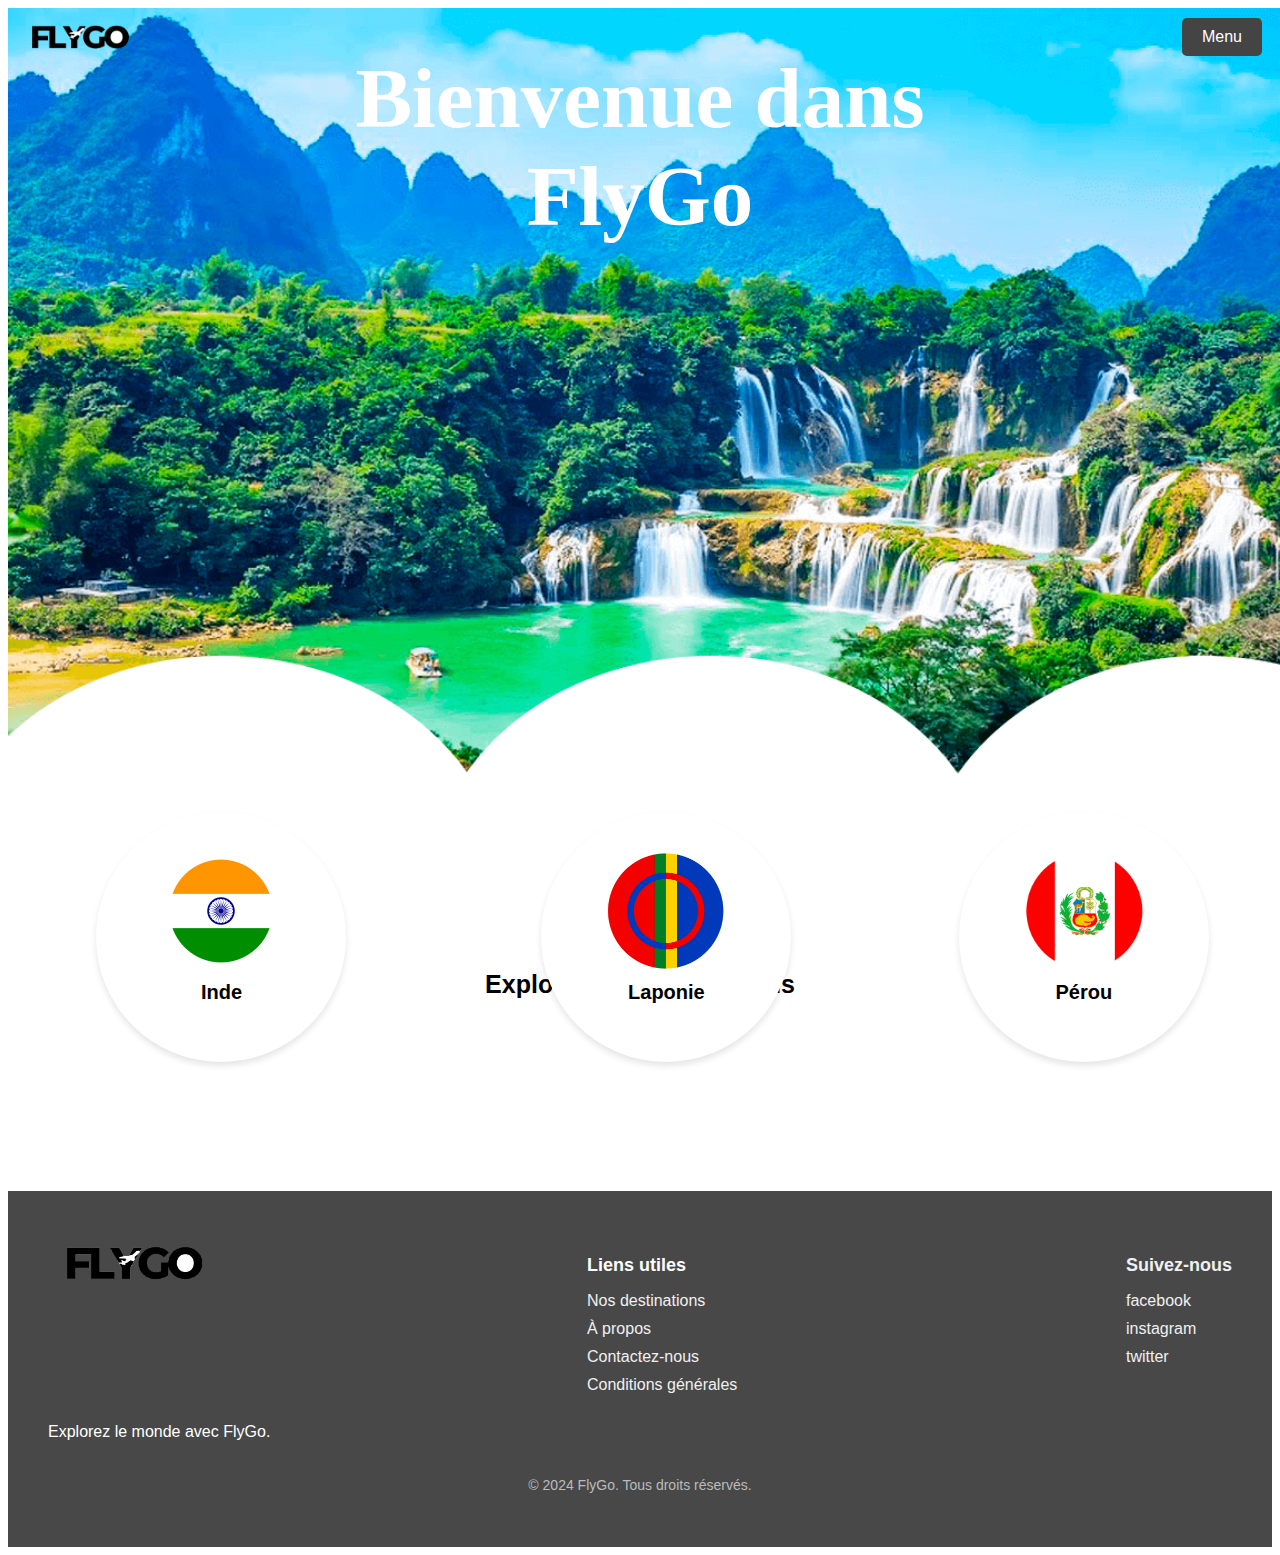
<file: html/index.html>
<!DOCTYPE html>
<html lang="fr">
    <head>
        <meta charset="UTF-8">
        <title>FlyGo</title>
        <link rel="stylesheet" href="../css/style.css">
    
    </head>
    <body>  
      <main>
        <header>
            <input type="checkbox" id="menu-affichage" class="menu-affichage">
            <label for="menu-affichage" class="menu-btn">Menu</label>
            <nav class="navbar">
                <ul class="menu">
                    <li><a href="../html/index.html">Accueil</a></li>
                    <li>
                        <a href="../html/taj_mahal.html">Taj Mahal</a>
                          <ul class="submenu">
                            <li><a href="../html/histoire_taj.html">Histoire</a></li>
                            <li><a href="../html/localisation_taj_mahal.html">Localisation</a></li>
                          </ul> 
                    </li>
                    <li><a href="../html/laponie.html">Laponie</a>
                      <ul class="submenu">
                        <li><a href="../html/histoire_laponie.html">Histoire</a></li>
                        <li><a href="../html/localisation_laponie.html">Localisation</a></li>
                      </ul>
                    </li>
                    <li><a href="../html/matchu_pitchu.html">Matchu Pitchu</a>
                      <ul class="submenu">
                        <li><a href="../html/histoire_matchu.html">Histoire</a></li>
                        <li><a href="../html/localisation_matchu.html">Localisation</a></li>
                      </ul>
                    </li>
                    <li><a href="../html/favoris.html">Favoris</a></li>
                </ul>
            </nav>
        </header>

<div class="image-container">
    <img src="../img/acc.png" alt="image accueil">
    <img src="../img/logo.png" class="logo" alt="logo">
    <h1 class="titre-sur-image">Bienvenue dans <br>FlyGo</h1>
</div>

<h2>Explorez nos destinations</h2>

<div class="destination-container">
    <a href="../html/taj_mahal.html" class="destination inde">
        <img src="../img/image_taj/inde.png" alt="Inde">
        <p>Inde</p>
    </a>
    <a href="../html/laponie.html" class="destination laponie">
        <img src="../img/image_laponie/lap.png" alt="Laponie">
        <p>Laponie</p>
    </a>
    <a href="../html/matchu_pitchu.html" class="destination machu-picchu">
        <img src="../img/image_matchu/peru.png" alt="Machu Picchu">
        <p>Pérou</p>
    </a>
</div>

</main>

<footer>
    <div class="footer-container">
      <div class="footer-logo">
        <img src="../img/logo.png" alt="Logo FlyGo" />
        <p>Explorez le monde avec FlyGo.</p>
      </div>
      <div class="footer-links">
        <h4>Liens utiles</h4>
        <ul>
          <li><a href="../html/index.html">Nos destinations</a></li>
          <li><a href="#about">À propos</a></li>
          <li><a href="#contact">Contactez-nous</a></li>
          <li><a href="#terms">Conditions générales</a></li>
        </ul>
      </div>
      <div class="footer-socials">
        <h4>Suivez-nous</h4>
        <div class="social-icons">
            <ul>
                <li><a href="https://fr-fr.facebook.com/">facebook</a></li>
                <li><a href="https://www.instagram.com">instagram</a></li>
                <li><a href="https://www.twitter.com">twitter</i></a></li>
            </ul>
        </div>
      </div>
    </div>
    <div class="footer-bottom">
      <p>&copy; 2024 FlyGo. Tous droits réservés.</p>
    </div>
  </footer>

</body>
  
</html>
</file>
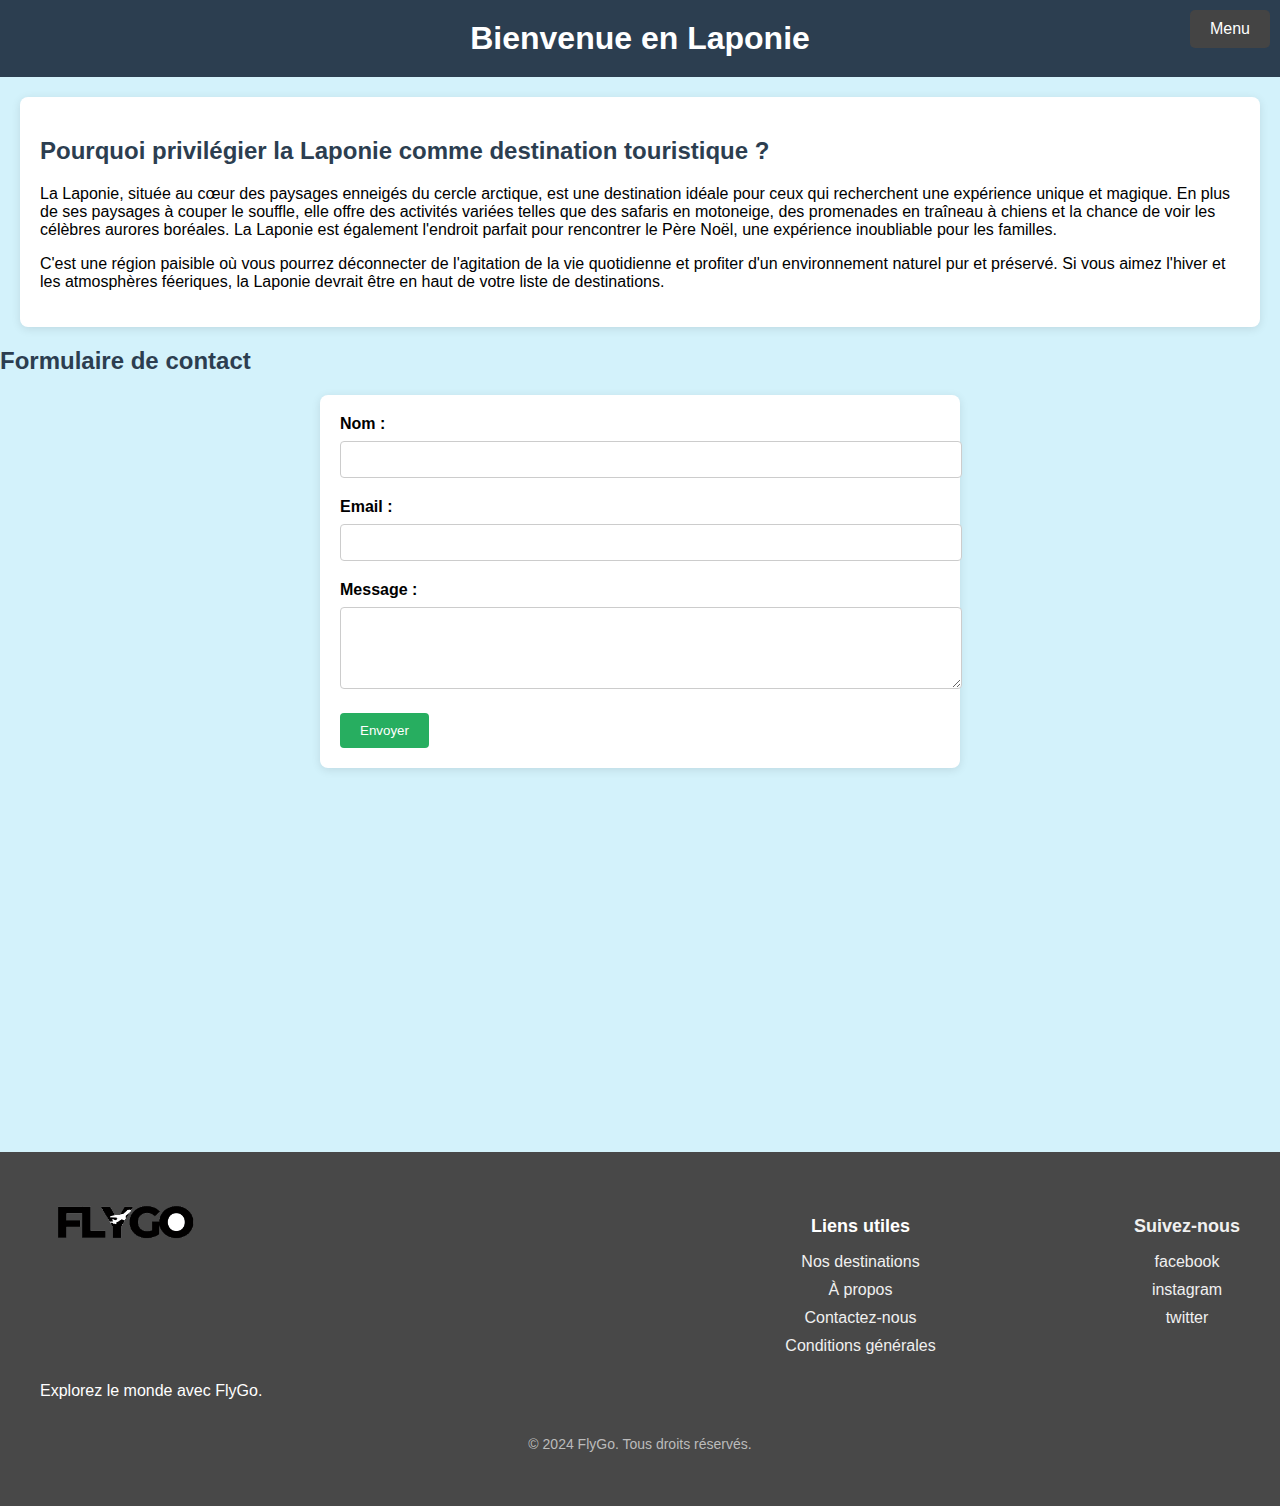
<file: html/favoris.html>
<!DOCTYPE html>
<html lang="fr">
<head>
    <meta charset="UTF-8">
    <meta name="viewport" content="width=device-width, initial-scale=1.0">
    <title>Synthèse - Laponie</title>
    <link rel="stylesheet" href="../css/favoris.css">
</head>
<body>

    <header>
          <input type="checkbox" id="menu-affichage" class="menu-affichage">
          <label for="menu-affichage" class="menu-btn">Menu</label>
          <nav class="navbar">
              <ul class="menu">
                  <li><a href="../html/index.html">Accueil</a></li>
                  <li>
                      <a href="../html/taj_mahal.html">Taj Mahal</a>
                        <ul class="submenu">
                          <li><a href="../html/histoire_taj.html">Histoire</a></li>
                          <li><a href="../html/localisation_taj_mahal.html">Localisation</a></li>
                        </ul> 
                  </li>
                  <li><a href="../html/laponie.html">Laponie</a>
                    <ul class="submenu">
                      <li><a href="../html/histoire_laponie.html">Histoire</a></li>
                      <li><a href="../html/localisation_laponie.html">Localisation</a></li>
                    </ul>
                  </li>
                  <li><a href="../html/matchu_pitchu.html">Matchu Pitchu</a>
                    <ul class="submenu">
                      <li><a href="../html/histoire_matchu.html">Histoire</a></li>
                      <li><a href="../html/localisation_matchu.html">Localisation</a></li>
                    </ul>
                  </li>
                  <li><a href="../html/favoris.html">Favoris</a></li>
              </ul>
          </nav>
      </header>

        <h1>Bienvenue en Laponie</h1>


    <section class="synthese">
        <h2>Pourquoi privilégier la Laponie comme destination touristique ?</h2>
        <p>
            La Laponie, située au cœur des paysages enneigés du cercle arctique, est une destination idéale pour ceux qui recherchent une expérience unique et magique.
            En plus de ses paysages à couper le souffle, elle offre des activités variées telles que des safaris en motoneige, des promenades en traîneau à chiens et la chance de voir les célèbres aurores boréales.
            La Laponie est également l'endroit parfait pour rencontrer le Père Noël, une expérience inoubliable pour les familles.
        </p>
        <p>
            C'est une région paisible où vous pourrez déconnecter de l'agitation de la vie quotidienne et profiter d'un environnement naturel pur et préservé.
            Si vous aimez l'hiver et les atmosphères féeriques, la Laponie devrait être en haut de votre liste de destinations.
        </p>
    </section>

    <section class="formulaire">
        <h2>Formulaire de contact</h2>
        <form action="envoyer_message.php" method="POST">
            <label for="nom">Nom :</label>
            <input type="text" id="nom" name="nom" required>
            
            <label for="email">Email :</label>
            <input type="email" id="email" name="email" required>
            
            <label for="message">Message :</label>
            <textarea id="message" name="message" rows="4" required></textarea>
            
            <button type="submit">Envoyer</button>
        </form>
    </section>
    <footer>
        <div class="footer-container">
          <div class="footer-logo">
            <img src="../img/logo.png" alt="Logo FlyGo" />
            <p>Explorez le monde avec FlyGo.</p>
          </div>
          <div class="footer-links">
            <h4>Liens utiles</h4>
            <ul>
              <li><a href="../html/index.html">Nos destinations</a></li>
              <li><a href="#about">À propos</a></li>
              <li><a href="#contact">Contactez-nous</a></li>
              <li><a href="#terms">Conditions générales</a></li>
            </ul>
          </div>
          <div class="footer-socials">
            <h4>Suivez-nous</h4>
            <div class="social-icons">
                <ul>
                    <li><a href="https://fr-fr.facebook.com/">facebook</a></li>
                    <li><a href="https://www.instagram.com">instagram</a></li>
                    <li><a href="https://www.twitter.com">twitter</i></a></li>
                </ul>
            </div>
          </div>
        </div>
        <div class="footer-bottom">
          <p>&copy; 2024 FlyGo. Tous droits réservés.</p>
        </div>
      </footer>
</body>
</html>
</file>
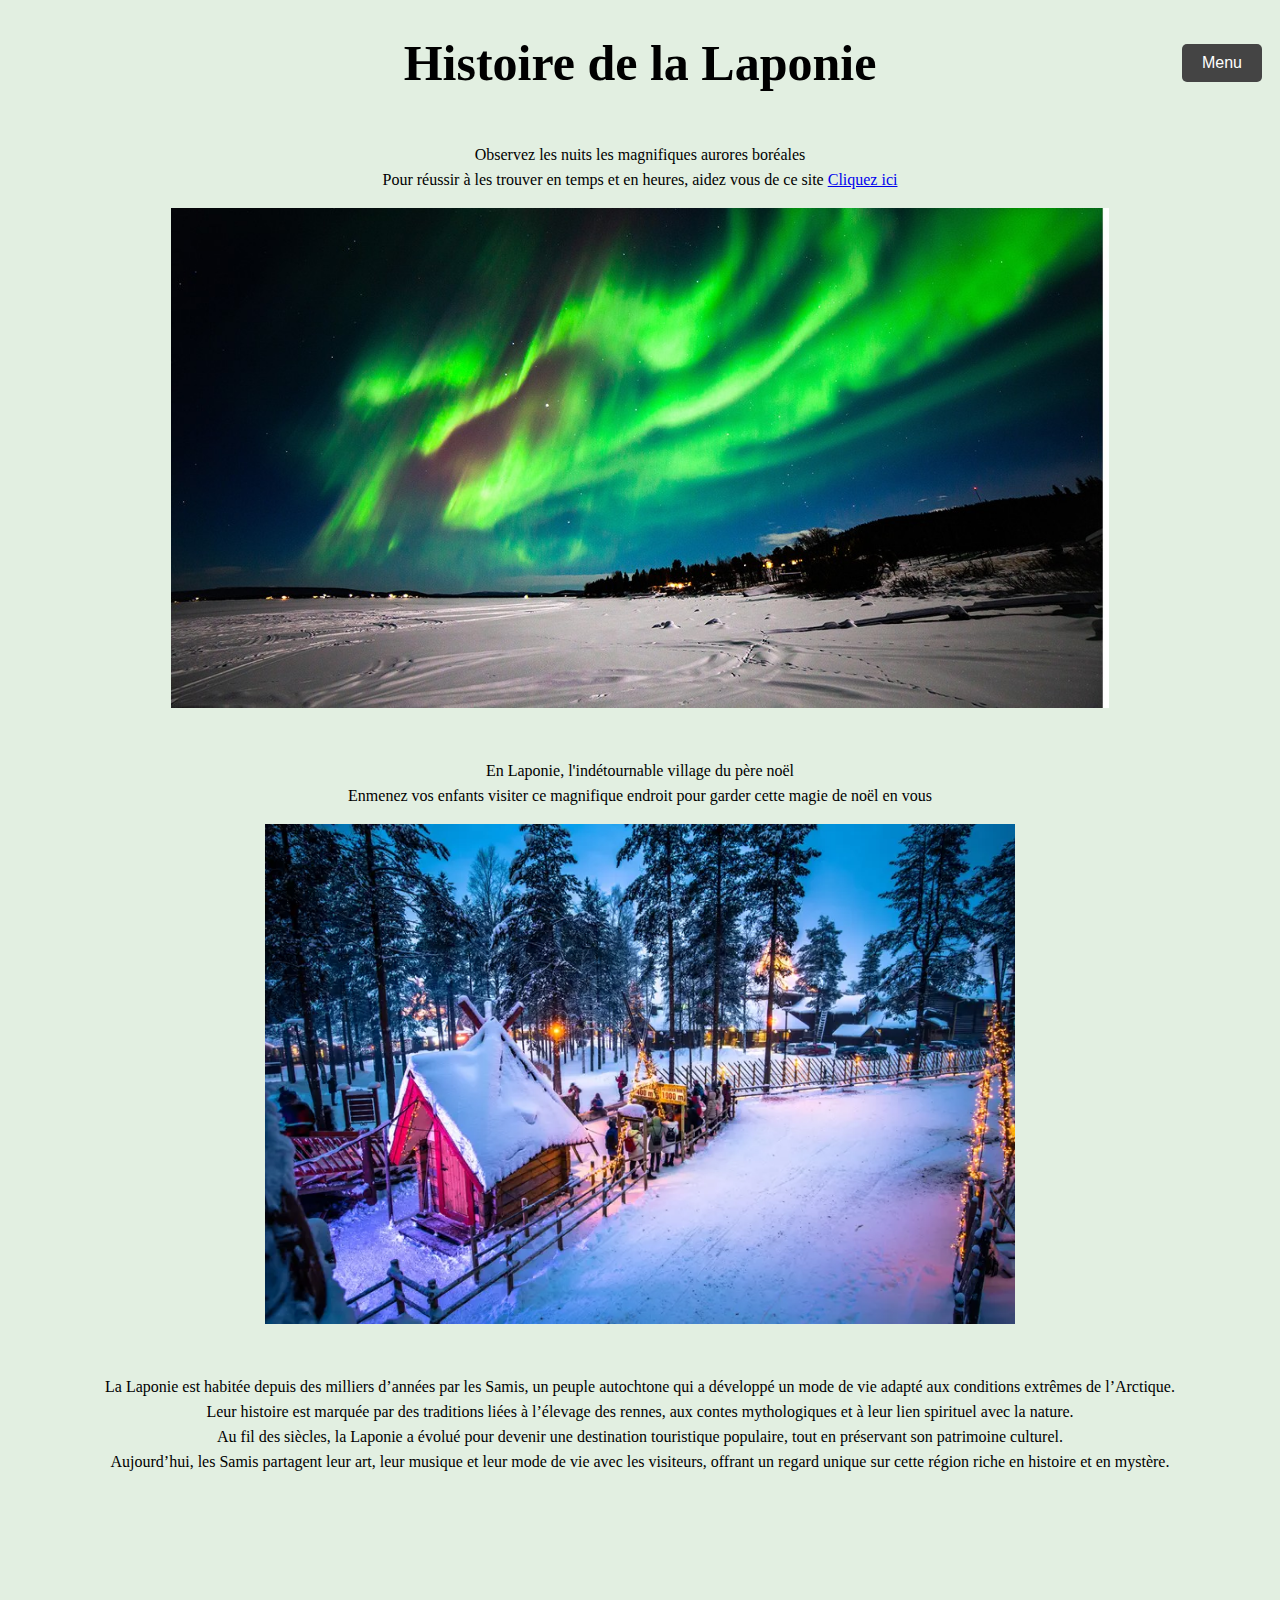
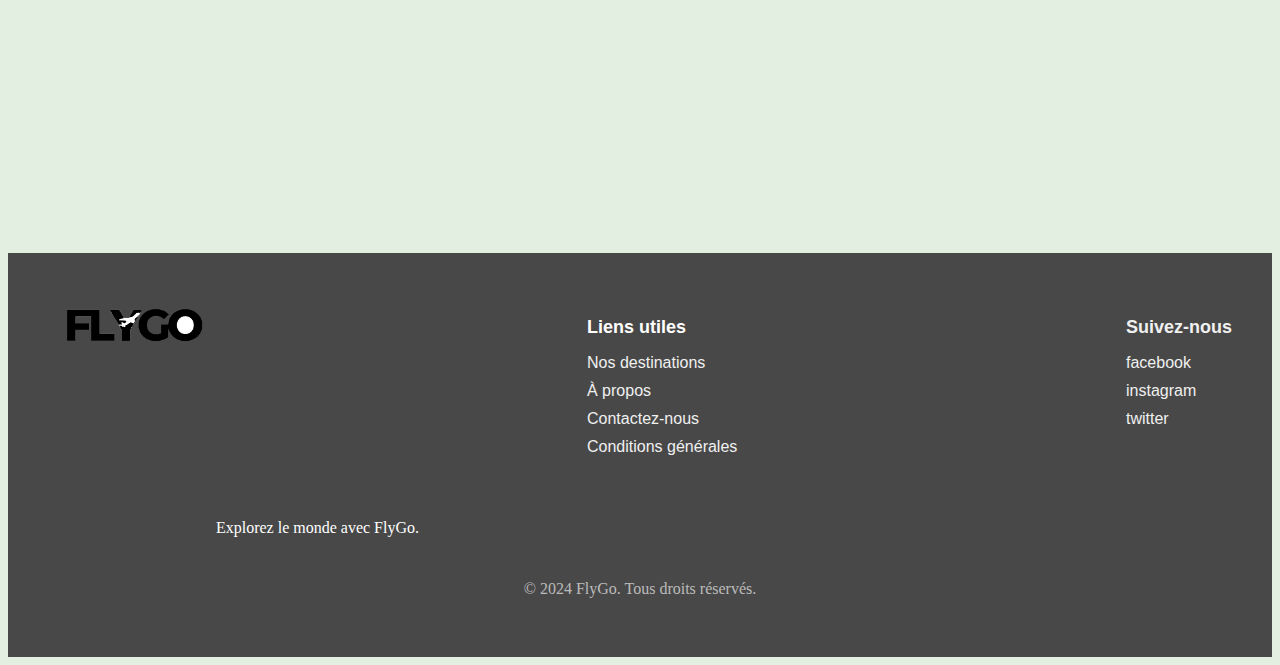
<file: html/histoire_laponie.html>
<!DOCTYPE html>
<html lang="fr">
  <head>
    <meta charset="UTF-8">
    <title>histoire Laponie</title>
    <link rel="stylesheet" href="../css/histoire_laponie.css">
    </head>
  
<body>

  <header>
    <h1>Histoire de la Laponie</h1>
    <input type="checkbox" id="menu-affichage" class="menu-affichage">
    <label for="menu-affichage" class="menu-btn">Menu</label>
    <nav class="navbar">
        <ul class="menu">
            <li><a href="../html/index.html">Accueil</a></li>
            <li>
                <a href="../html/taj_mahal.html">Taj Mahal</a>
                  <ul class="submenu">
                    <li><a href="../html/histoire_taj_mahal.html">Histoire</a></li>
                    <li><a href="../html/localisation_taj_mahal.html">Localisation</a></li>
                  </ul> 
            </li>
            <li><a href="../html/laponie.html">Laponie</a>
              <ul class="submenu">
                <li><a href="../html/histoire_laponie.html">Histoire</a></li>
                <li><a href="../html/localisation_laponie.html">Localisation</a></li>
              </ul>
            </li>
            <li><a href="../html/matchu_pitchu.html">Matchu Pitchu</a>
              <ul class="submenu">
                <li><a href="../html/histoire_matchu.html">Histoire</a></li>
                <li><a href="../html/localisation_matchu.html">Localisation</a></li>
              </ul>
            </li>
            <li><a href="../html/favoris.html">Favoris</a></li>
        </ul>
    </nav>
</header>

<p>Observez les nuits les magnifiques aurores boréales <br> Pour réussir à les trouver en temps et en heures, aidez vous de ce site  <a href="https://www.aurora-maniacs.com/previsions-aurores.html">Cliquez ici</a></p>

<img src="../img/image_laponie/aurore.jpg" alt="aurore boréale">

<p>En Laponie, l'indétournable village du père noël <br> Enmenez vos enfants visiter ce magnifique endroit pour garder cette magie de noël en vous</p>

<img src="../img/image_laponie/village.webp" alt="village laponie">

<p>La Laponie est habitée depuis des milliers d’années par les Samis, un peuple autochtone qui a développé un mode de vie adapté aux conditions extrêmes de l’Arctique.<br> Leur histoire est marquée par des traditions liées à l’élevage des rennes, aux contes mythologiques et à leur lien spirituel avec la nature.<br> Au fil des siècles, la Laponie a évolué pour devenir une destination touristique populaire, tout en préservant son patrimoine culturel. <br>Aujourd’hui, les Samis partagent leur art, leur musique et leur mode de vie avec les visiteurs, offrant un regard unique sur cette région riche en histoire et en mystère.
</p>
        
<footer>
  <div class="footer-container">
    <div class="footer-logo">
      <img src="../img/logo.png" alt="Logo FlyGo" />
      <p>Explorez le monde avec FlyGo.</p>
    </div>
    <div class="footer-links">
      <h4>Liens utiles</h4>
      <ul>
        <li><a href="../html/index.html">Nos destinations</a></li>
        <li><a href="#about">À propos</a></li>
        <li><a href="#contact">Contactez-nous</a></li>
        <li><a href="#terms">Conditions générales</a></li>
      </ul>
    </div>
    <div class="footer-socials">
      <h4>Suivez-nous</h4>
      <div class="social-icons">
          <ul>
              <li><a href="https://fr-fr.facebook.com/">facebook</a></li>
              <li><a href="https://www.instagram.com">instagram</a></li>
              <li><a href="https://www.twitter.com">twitter</i></a></li>
          </ul>
      </div>
    </div>
  </div>
  <div class="footer-bottom">
    <p>&copy; 2024 FlyGo. Tous droits réservés.</p>
  </div>
</footer>
</body>
  
</html>
</file>
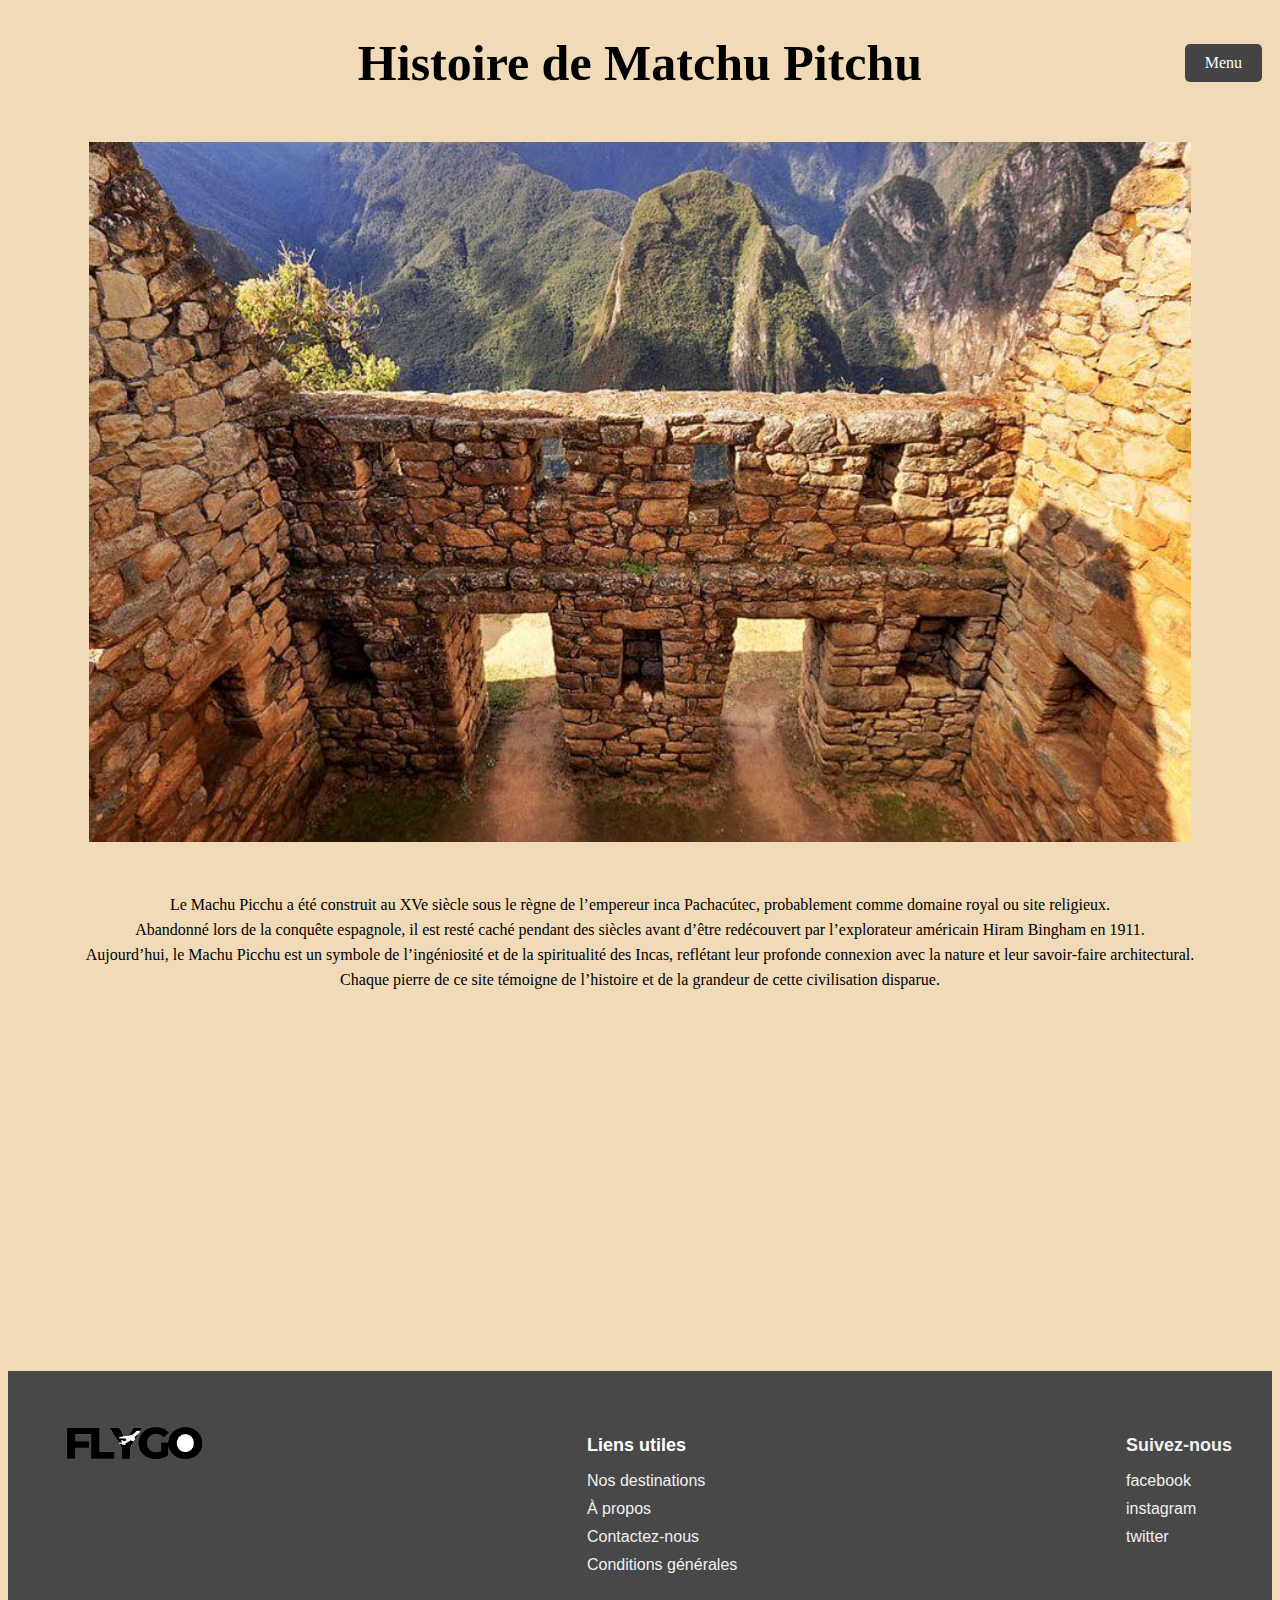
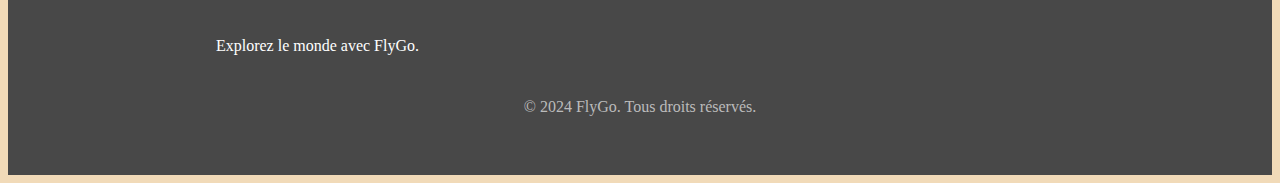
<file: html/histoire_matchu.html>
<!DOCTYPE html>
<html lang="fr">
  <head>  
    <meta charset="UTF-8">
      <title>Histoire Matchu-Pitchu</title>
      <link rel="stylesheet" href="../css/histoire_matchu_pitchu.css">
  </head>
  
<body>

  <header>
    <h1>Histoire de Matchu Pitchu</h1>
    <input type="checkbox" id="menu-affichage" class="menu-affichage">
    <label for="menu-affichage" class="menu-btn">Menu</label>
    <nav class="navbar">
        <ul class="menu">
            <li><a href="../html/index.html">Accueil</a></li>
            <li>
                <a href="../html/taj_mahal.html">Taj Mahal</a>
                  <ul class="submenu">
                    <li><a href="../html/histoire_taj_mahal.html">Histoire</a></li>
                    <li><a href="../html/localisation_taj_mahal.html">Localisation</a></li>
                  </ul> 
            </li>
            <li><a href="../html/laponie.html">Laponie</a>
              <ul class="submenu">
                <li><a href="../html/histoire_laponie.html">Histoire</a></li>
                <li><a href="../html/localisation_laponie.html">Localisation</a></li>
              </ul>
            </li>
            <li><a href="../html/matchu_pitchu.html">Matchu Pitchu</a>
              <ul class="submenu">
                <li><a href="../html/histoire_matchu.html">Histoire</a></li>
                <li><a href="../html/localisation_matchu.html">Localisation</a></li>
              </ul>
            </li>
            <li><a href="../html/favoris.html">Favoris</a></li>
        </ul>
    </nav>
</header>


<img src="../img/image_matchu/architechture.jpg" alt="architechture">

<p>Le Machu Picchu a été construit au XVe siècle sous le règne de l’empereur inca Pachacútec, probablement comme domaine royal ou site religieux. <br>Abandonné lors de la conquête espagnole, il est resté caché pendant des siècles avant d’être redécouvert par l’explorateur américain Hiram Bingham en 1911. <br>Aujourd’hui, le Machu Picchu est un symbole de l’ingéniosité et de la spiritualité des Incas, reflétant leur profonde connexion avec la nature et leur savoir-faire architectural.<br> Chaque pierre de ce site témoigne de l’histoire et de la grandeur de cette civilisation disparue.</p>

<footer>
  <div class="footer-container">
    <div class="footer-logo">
      <img src="../img/logo.png" alt="Logo FlyGo" />
      <p>Explorez le monde avec FlyGo.</p>
    </div>
    <div class="footer-links">
      <h4>Liens utiles</h4>
      <ul>
        <li><a href="../html/index.html">Nos destinations</a></li>
        <li><a href="#about">À propos</a></li>
        <li><a href="#contact">Contactez-nous</a></li>
        <li><a href="#terms">Conditions générales</a></li>
      </ul>
    </div>
    <div class="footer-socials">
      <h4>Suivez-nous</h4>
      <div class="social-icons">
          <ul>
              <li><a href="https://fr-fr.facebook.com/">facebook</a></li>
              <li><a href="https://www.instagram.com">instagram</a></li>
              <li><a href="https://www.twitter.com">twitter</i></a></li>
          </ul>
      </div>
    </div>
  </div>
  <div class="footer-bottom">
    <p>&copy; 2024 FlyGo. Tous droits réservés.</p>
  </div>
</footer>
</body>
  
</html>
</file>
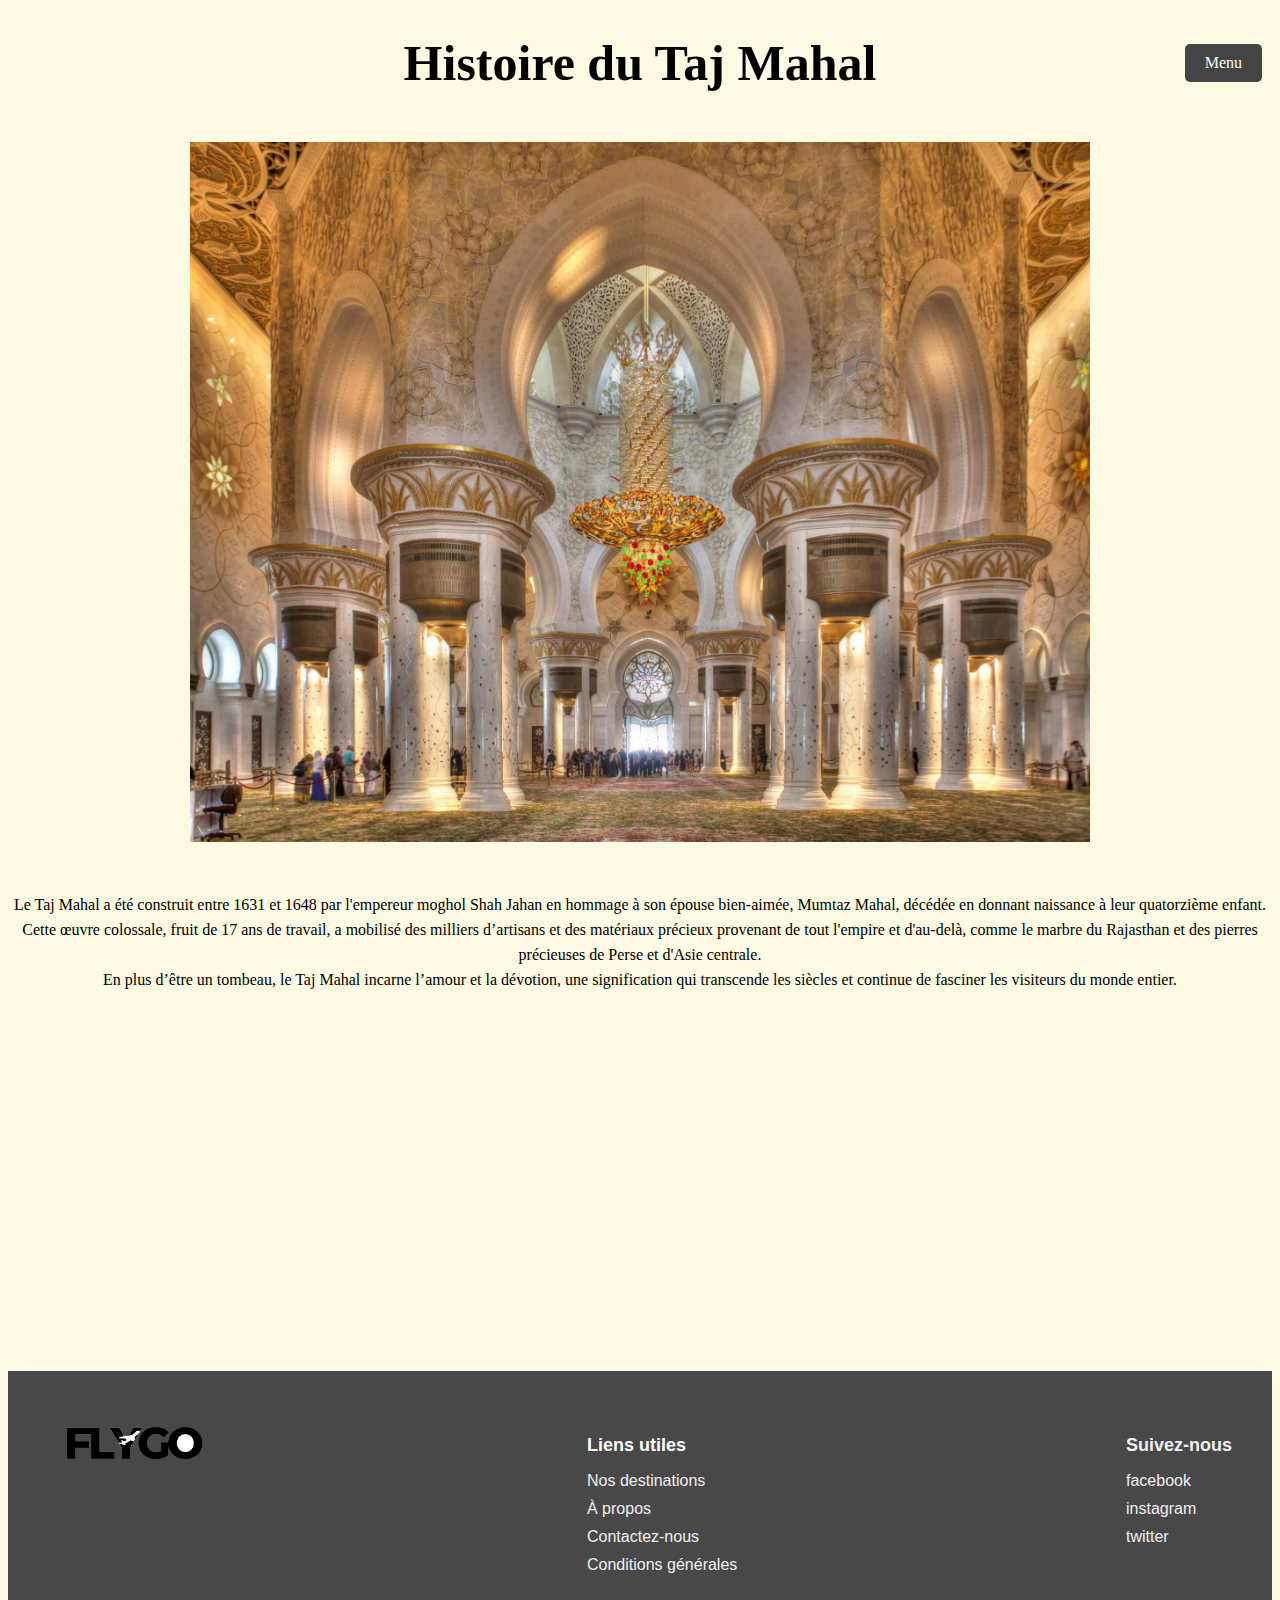
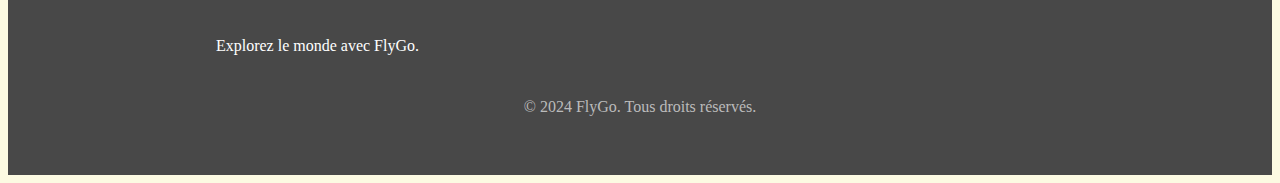
<file: html/histoire_taj.html>
<!DOCTYPE html>
<html lang="fr">
  <head>
    <meta charset="UTF-8">
    <title>Histoire Taj Mahal</title>
    <link rel="stylesheet" href="../css/histoire_taj_mahal.css">
    
</head>
    
<body>
  
  <header>
    <h1>Histoire du Taj Mahal</h1>
    <input type="checkbox" id="menu-affichage" class="menu-affichage">
    <label for="menu-affichage" class="menu-btn">Menu</label>
    <nav class="navbar">
        <ul class="menu">
            <li><a href="../html/index.html">Accueil</a></li>
            <li>
                <a href="../html/taj_mahal.html">Taj Mahal</a>
                  <ul class="submenu">
                    <li><a href="../html/histoire_taj_mahal.html">Histoire</a></li>
                    <li><a href="../html/localisation_taj_mahal.html">Localisation</a></li>
                  </ul> 
            </li>
            <li><a href="../html/laponie.html">Laponie</a>
              <ul class="submenu">
                <li><a href="../html/histoire_laponie.html">Histoire</a></li>
                <li><a href="../html/localisation_laponie.html">Localisation</a></li>
              </ul>
            </li>
            <li><a href="../html/matchu_pitchu.html">Matchu Pitchu</a>
              <ul class="submenu">
                <li><a href="../html/histoire_matchu.html">Histoire</a></li>
                <li><a href="../html/localisation_matchu.html">Localisation</a></li>
              </ul>
            </li>
            <li><a href="../html/favoris.html">Favoris</a></li>
        </ul>
    </nav>
</header>

<img src="../img/image_taj/interieur.jpg" alt="interieur taj mahal">

<p> Le Taj Mahal a été construit entre 1631 et 1648 par l'empereur moghol Shah Jahan en hommage à son épouse bien-aimée, Mumtaz Mahal, décédée en donnant naissance à leur quatorzième enfant. <br> Cette œuvre colossale, fruit de 17 ans de travail, a mobilisé des milliers d’artisans et des matériaux précieux provenant de tout l'empire et d'au-delà, comme le marbre du Rajasthan et des pierres précieuses de Perse et d'Asie centrale.<br> En plus d’être un tombeau, le Taj Mahal incarne l’amour et la dévotion, une signification qui transcende les siècles et continue de fasciner les visiteurs du monde entier.
</p>

<footer>
  <div class="footer-container">
    <div class="footer-logo">
      <img src="../img/logo.png" alt="Logo FlyGo" />
      <p>Explorez le monde avec FlyGo.</p>
    </div>
    <div class="footer-links">
      <h4>Liens utiles</h4>
      <ul>
        <li><a href="../html/index.html">Nos destinations</a></li>
        <li><a href="#about">À propos</a></li>
        <li><a href="#contact">Contactez-nous</a></li>
        <li><a href="#terms">Conditions générales</a></li>
      </ul>
    </div>
    <div class="footer-socials">
      <h4>Suivez-nous</h4>
      <div class="social-icons">
          <ul>
              <li><a href="https://fr-fr.facebook.com/">facebook</a></li>
              <li><a href="https://www.instagram.com">instagram</a></li>
              <li><a href="https://www.twitter.com">twitter</i></a></li>
          </ul>
      </div>
    </div>
  </div>
  <div class="footer-bottom">
    <p>&copy; 2024 FlyGo. Tous droits réservés.</p>
  </div>
</footer>

</body>
  
</html>
</file>
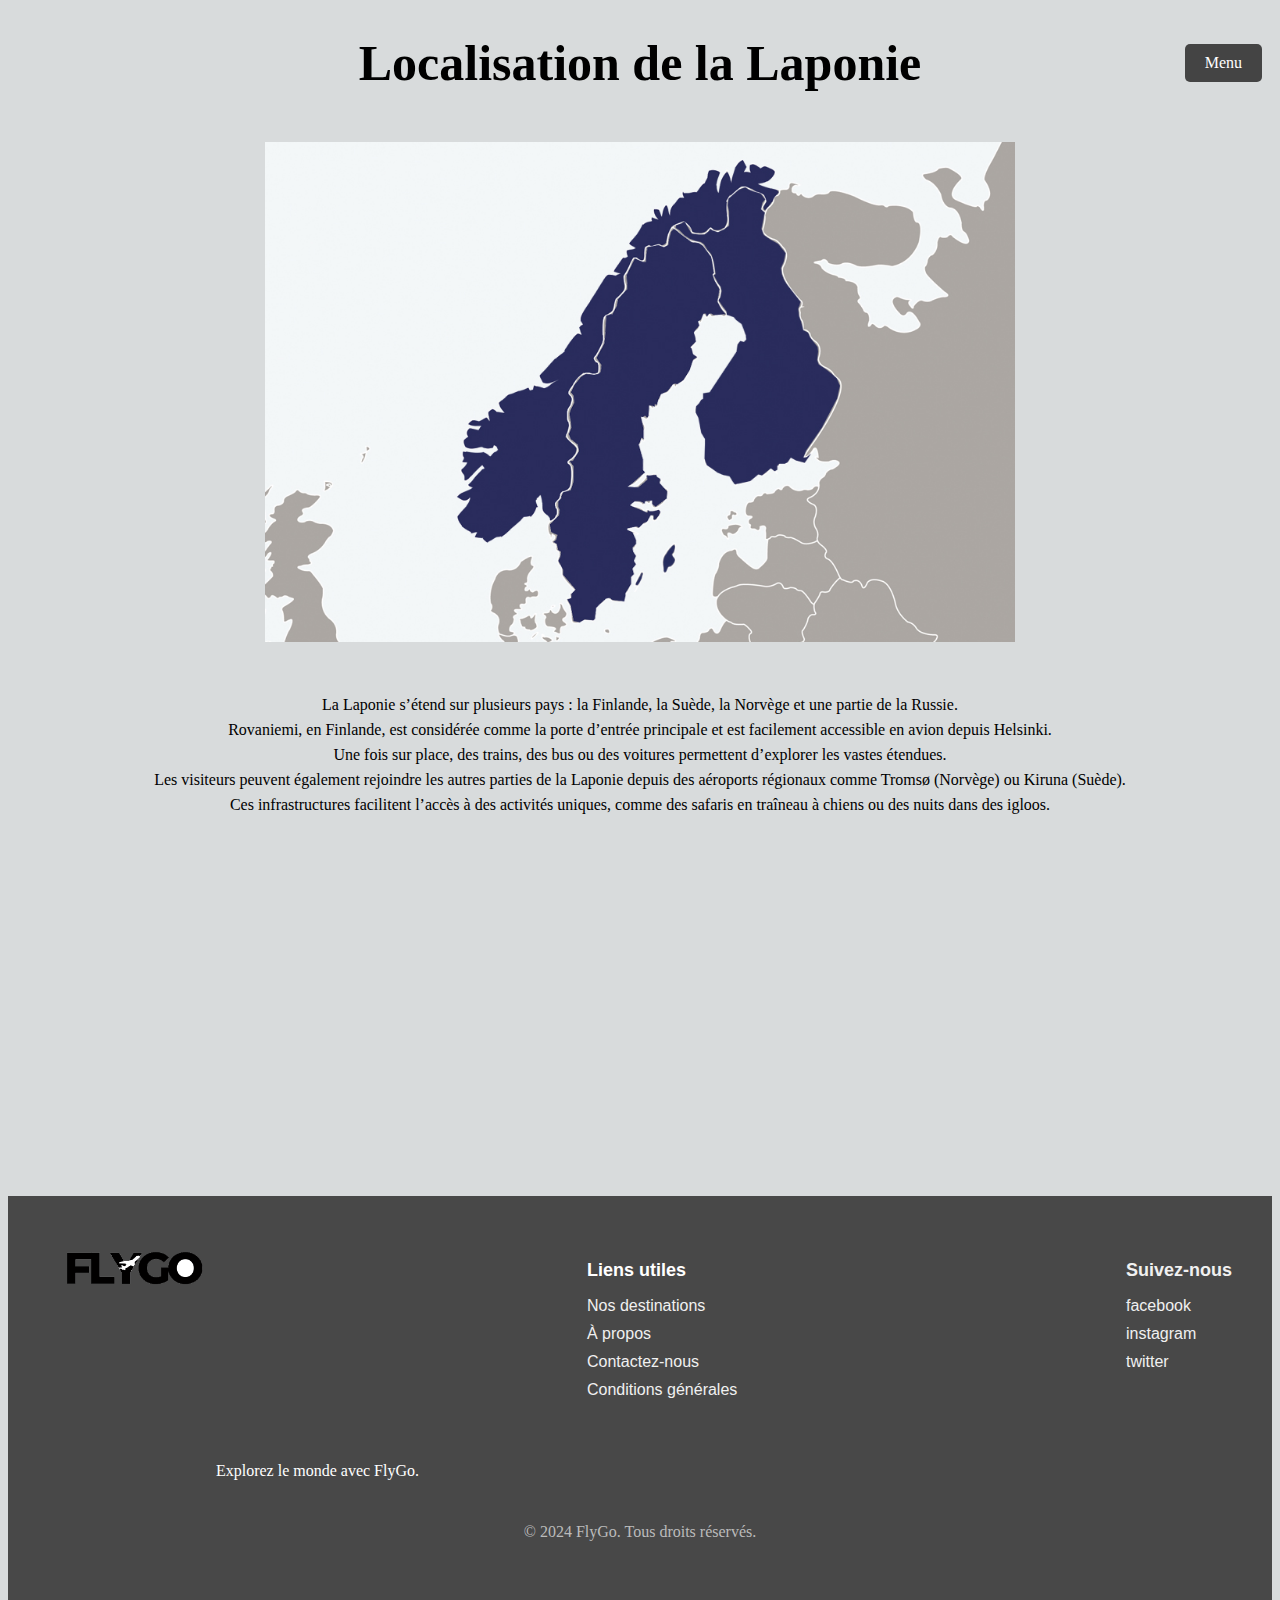
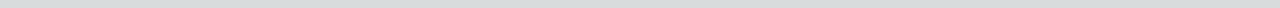
<file: html/localisation_laponie.html>
<!DOCTYPE html>
<html lang="fr">
  <head>
    <meta charset="UTF-8">
    <title>Localisation Laponie</title>
    <link rel="stylesheet" href="../css/localisation_laponie.css">
  </head>

<body>

  <header>
    <h1>Localisation de la Laponie</h1>
    <input type="checkbox" id="menu-affichage" class="menu-affichage">
    <label for="menu-affichage" class="menu-btn">Menu</label>
    <nav class="navbar">
        <ul class="menu">
            <li><a href="../html/index.html">Accueil</a></li>
            <li>
                <a href="../html/taj_mahal.html">Taj Mahal</a>
                  <ul class="submenu">
                    <li><a href="../html/histoire_taj.html">Histoire</a></li>
                    <li><a href="../html/localisation_taj_mahal.html">Localisation</a></li>
                  </ul> 
            </li>
            <li><a href="../html/laponie.html">Laponie</a>
              <ul class="submenu">
                <li><a href="../html/histoire_laponie.html">Histoire</a></li>
                <li><a href="../html/localisation_laponie.html">Localisation</a></li>
              </ul>
            </li>
            <li><a href="../html/matchu_pitchu.html">Matchu Pitchu</a>
              <ul class="submenu">
                <li><a href="../html/histoire_matchu.html">Histoire</a></li>
                <li><a href="../html/localisation_matchu.html">Localisation</a></li>
              </ul>
            </li>
            <li><a href="../html/favoris.html">Favoris</a></li>
        </ul>
    </nav>
</header>

<img src="../img/image_laponie/carte.jpg" alt="carte finlande">

<p>La Laponie s’étend sur plusieurs pays : la Finlande, la Suède, la Norvège et une partie de la Russie.<br> Rovaniemi, en Finlande, est considérée comme la porte d’entrée principale et est facilement accessible en avion depuis Helsinki.<br> Une fois sur place, des trains, des bus ou des voitures permettent d’explorer les vastes étendues. <br> Les visiteurs peuvent également rejoindre les autres parties de la Laponie depuis des aéroports régionaux comme Tromsø (Norvège) ou Kiruna (Suède). <br>Ces infrastructures facilitent l’accès à des activités uniques, comme des safaris en traîneau à chiens ou des nuits dans des igloos.
</p>

<footer>
  <div class="footer-container">
    <div class="footer-logo">
      <img src="../img/logo.png" alt="Logo FlyGo" />
      <p>Explorez le monde avec FlyGo.</p>
    </div>
    <div class="footer-links">
      <h4>Liens utiles</h4>
      <ul>
        <li><a href="../html/index.html">Nos destinations</a></li>
        <li><a href="#about">À propos</a></li>
        <li><a href="#contact">Contactez-nous</a></li>
        <li><a href="#terms">Conditions générales</a></li>
      </ul>
    </div>
    <div class="footer-socials">
      <h4>Suivez-nous</h4>
      <div class="social-icons">
          <ul>
              <li><a href="https://fr-fr.facebook.com/">facebook</a></li>
              <li><a href="https://www.instagram.com">instagram</a></li>
              <li><a href="https://www.twitter.com">twitter</i></a></li>
          </ul>
      </div>
    </div>
  </div>
  <div class="footer-bottom">
    <p>&copy; 2024 FlyGo. Tous droits réservés.</p>
  </div>
</footer>
</body>
  
</html>
</file>
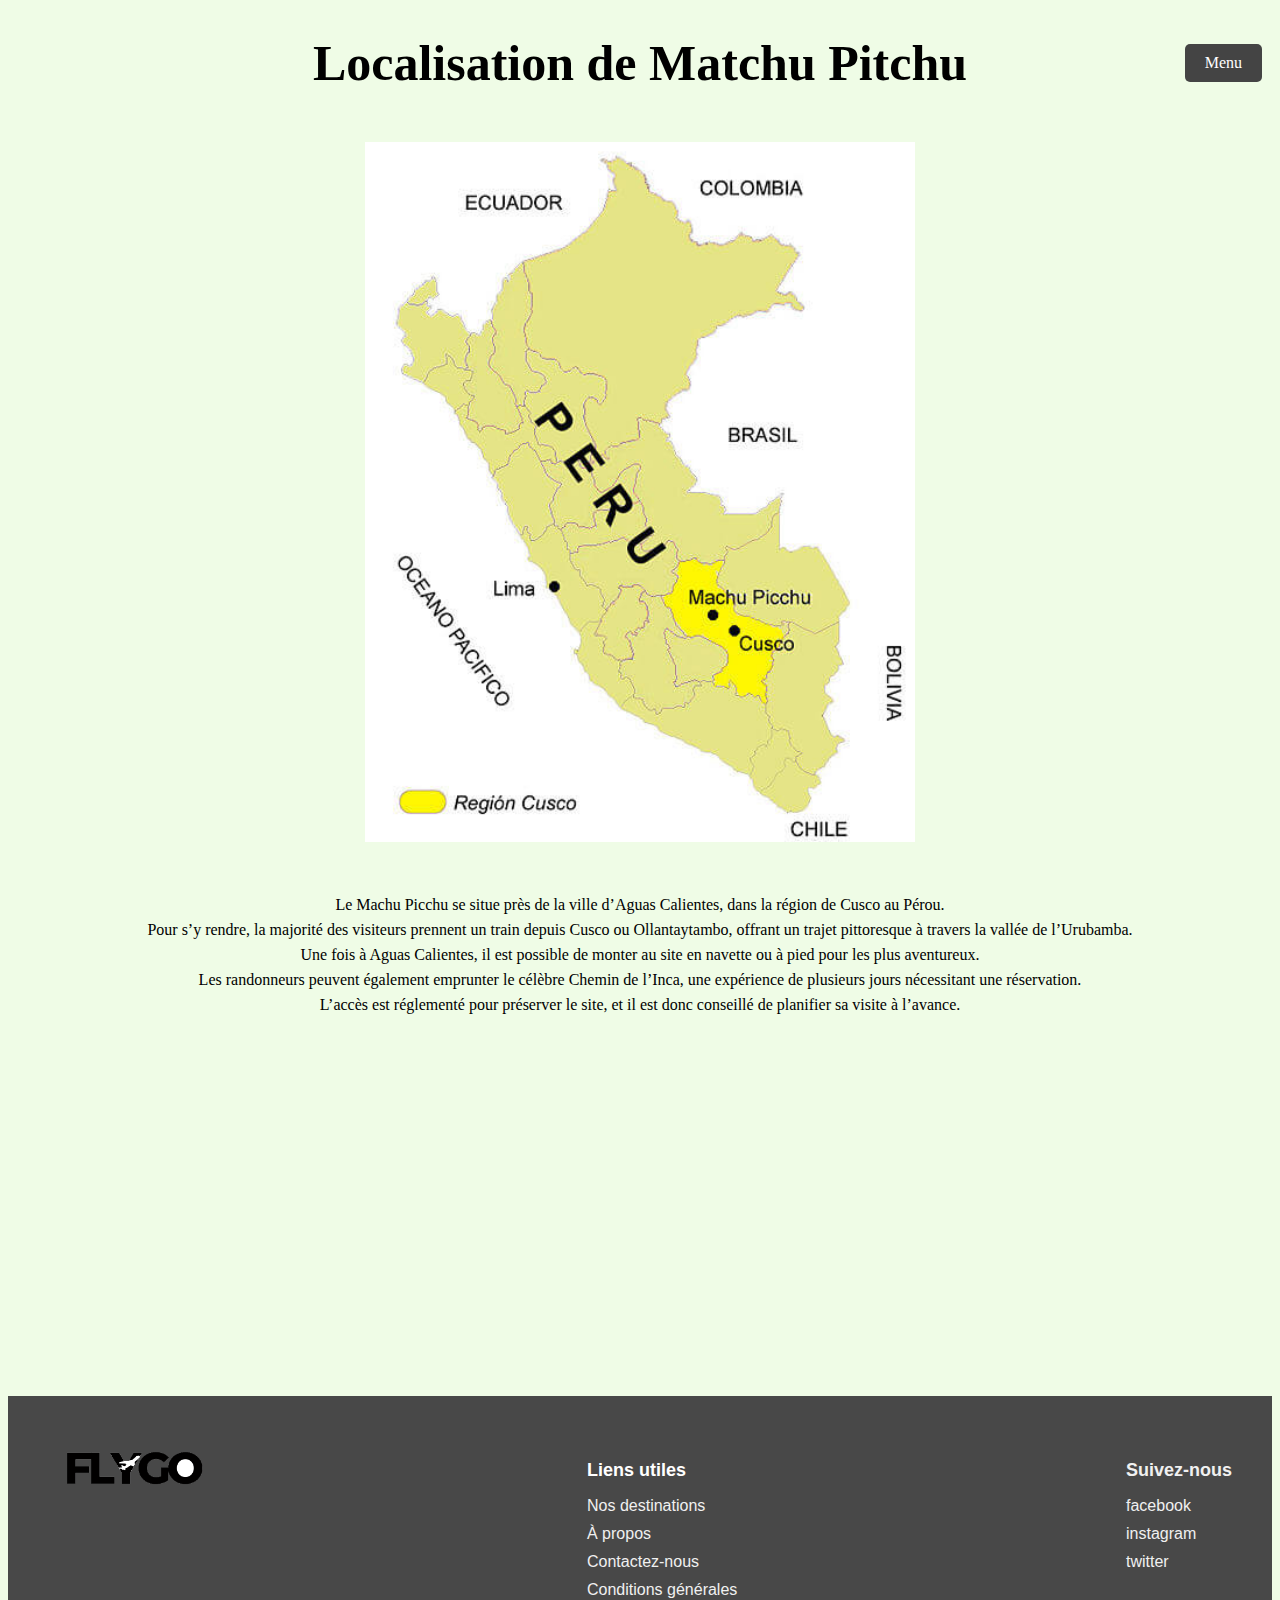
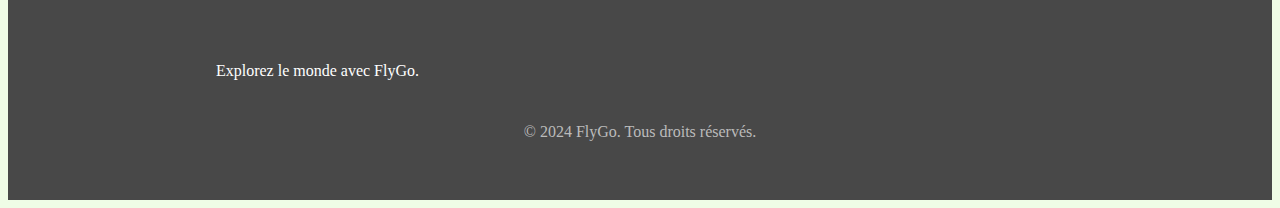
<file: html/localisation_matchu.html>
<!DOCTYPE html>
<html lang="fr">
  <head>
    <meta charset="UTF-8">
    <title>Localisation Matchu Pitchu</title>
    <link rel="stylesheet" href="../css/loaclisation_matchu.css">    
  </head>
  
<body>

  <header>
    <h1>Localisation de Matchu Pitchu</h1>
    <input type="checkbox" id="menu-affichage" class="menu-affichage">
    <label for="menu-affichage" class="menu-btn">Menu</label>
    <nav class="navbar">
        <ul class="menu">
            <li><a href="../html/index.html">Accueil</a></li>
            <li>
                <a href="../html/taj_mahal.html">Taj Mahal</a>
                  <ul class="submenu">
                    <li><a href="../html/histoire_taj_mahal.html">Histoire</a></li>
                    <li><a href="../html/localisation_taj_mahal.html">Localisation</a></li>
                  </ul> 
            </li>
            <li><a href="../html/laponie.html">Laponie</a>
              <ul class="submenu">
                <li><a href="../html/histoire_laponie.html">Histoire</a></li>
                <li><a href="../html/localisation_laponie.html">Localisation</a></li>
              </ul>
            </li>
            <li><a href="../html/matchu_pitchu.html">Matchu Pitchu</a>
              <ul class="submenu">
                <li><a href="../html/histoire_matchu.html">Histoire</a></li>
                <li><a href="../html/localisation_matchu.html">Localisation</a></li>
              </ul>
            </li>
            <li><a href="../html/favoris.html">Favoris</a></li>
        </ul>
    </nav>
</header>

<img src="../img/image_matchu/cartematchu.jpg" alt="carte">

<p>Le Machu Picchu se situe près de la ville d’Aguas Calientes, dans la région de Cusco au Pérou. <br>Pour s’y rendre, la majorité des visiteurs prennent un train depuis Cusco ou Ollantaytambo, offrant un trajet pittoresque à travers la vallée de l’Urubamba.<br> Une fois à Aguas Calientes, il est possible de monter au site en navette ou à pied pour les plus aventureux. <br>Les randonneurs peuvent également emprunter le célèbre Chemin de l’Inca, une expérience de plusieurs jours nécessitant une réservation. <br>L’accès est réglementé pour préserver le site, et il est donc conseillé de planifier sa visite à l’avance.
</p>

<footer>
  <div class="footer-container">
    <div class="footer-logo">
      <img src="../img/logo.png" alt="Logo FlyGo" />
      <p>Explorez le monde avec FlyGo.</p>
    </div>
    <div class="footer-links">
      <h4>Liens utiles</h4>
      <ul>
        <li><a href="../html/index.html">Nos destinations</a></li>
        <li><a href="#about">À propos</a></li>
        <li><a href="#contact">Contactez-nous</a></li>
        <li><a href="#terms">Conditions générales</a></li>
      </ul>
    </div>
    <div class="footer-socials">
      <h4>Suivez-nous</h4>
      <div class="social-icons">
          <ul>
              <li><a href="https://fr-fr.facebook.com/">facebook</a></li>
              <li><a href="https://www.instagram.com">instagram</a></li>
              <li><a href="https://www.twitter.com">twitter</i></a></li>
          </ul>
      </div>
    </div>
  </div>
  <div class="footer-bottom">
    <p>&copy; 2024 FlyGo. Tous droits réservés.</p>
  </div>
</footer>
</body>
    
</html>
</file>
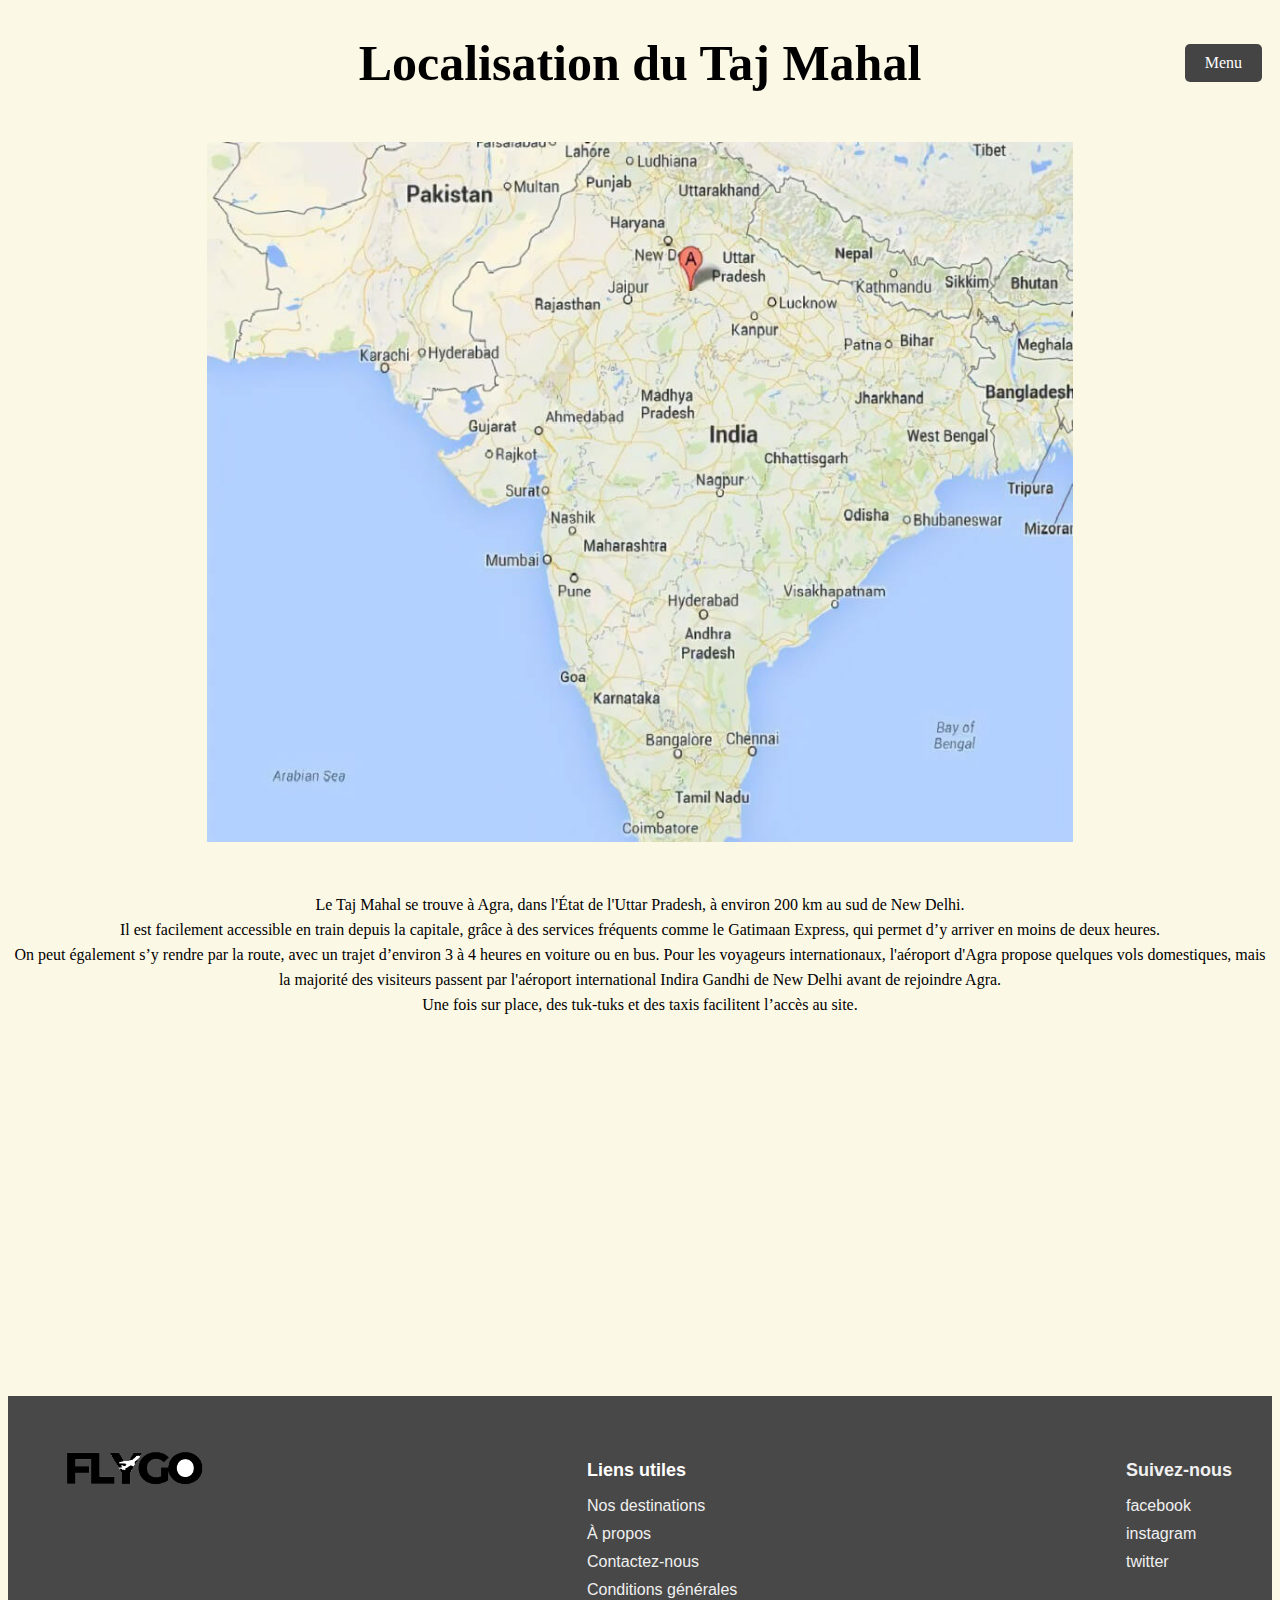
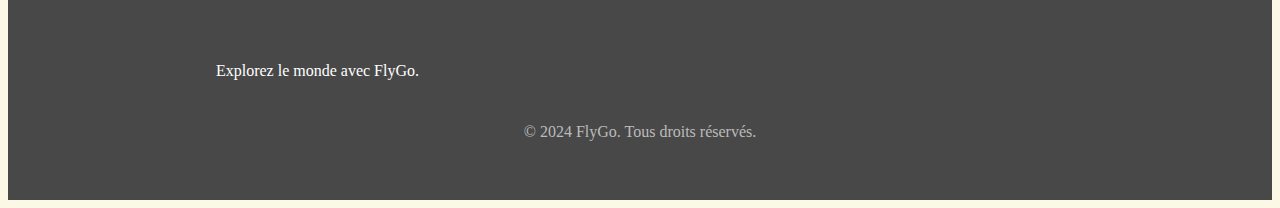
<file: html/localisation_taj_mahal.html>
<!DOCTYPE html>
<html lang="fr">
    <head>
        <meta charset="UTF-8">
        <title>Localisation Taj Mahal</title>
        <link rel="stylesheet" href="../css/localisation_taj.css">
    </head>

<body>

    <header>
        <h1>Localisation du Taj Mahal</h1>
        <input type="checkbox" id="menu-affichage" class="menu-affichage">
        <label for="menu-affichage" class="menu-btn">Menu</label>
        <nav class="navbar">
            <ul class="menu">
                <li><a href="../html/index.html">Accueil</a></li>
                <li>
                    <a href="../html/taj_mahal.html">Taj Mahal</a>
                      <ul class="submenu">
                        <li><a href="../html/histoire_taj_mahal.html">Histoire</a></li>
                        <li><a href="../html/localisation_taj_mahal.html">Localisation</a></li>
                      </ul> 
                </li>
                <li><a href="../html/laponie.html">Laponie</a>
                  <ul class="submenu">
                    <li><a href="../html/histoire_laponie.html">Histoire</a></li>
                    <li><a href="../html/localisation_laponie.html">Localisation</a></li>
                  </ul>
                </li>
                <li><a href="../html/matchu_pitchu.html">Matchu Pitchu</a>
                  <ul class="submenu">
                    <li><a href="../html/histoire_matchu.html">Histoire</a></li>
                    <li><a href="../html/localisation_matchu.html">Localisation</a></li>
                  </ul>
                </li>
                <li><a href="../html/favoris.html">Favoris</a></li>
            </ul>
        </nav>
    </header>

<img src="../img/image_taj/carte.jpg" alt="carte taj mahal">

<p> Le Taj Mahal se trouve à Agra, dans l'État de l'Uttar Pradesh, à environ 200 km au sud de New Delhi. <br> Il est facilement accessible en train depuis la capitale, grâce à des services fréquents comme le Gatimaan Express, qui permet d’y arriver en moins de deux heures. <br>On peut également s’y rendre par la route, avec un trajet d’environ 3 à 4 heures en voiture ou en bus. Pour les voyageurs internationaux, l'aéroport d'Agra propose quelques vols domestiques, mais la majorité des visiteurs passent par l'aéroport international Indira Gandhi de New Delhi avant de rejoindre Agra.<br> Une fois sur place, des tuk-tuks et des taxis facilitent l’accès au site.
</p>

<footer>
  <div class="footer-container">
    <div class="footer-logo">
      <img src="../img/logo.png" alt="Logo FlyGo" />
      <p>Explorez le monde avec FlyGo.</p>
    </div>
    <div class="footer-links">
      <h4>Liens utiles</h4>
      <ul>
        <li><a href="../html/index.html">Nos destinations</a></li>
        <li><a href="#about">À propos</a></li>
        <li><a href="#contact">Contactez-nous</a></li>
        <li><a href="#terms">Conditions générales</a></li>
      </ul>
    </div>
    <div class="footer-socials">
      <h4>Suivez-nous</h4>
      <div class="social-icons">
          <ul>
              <li><a href="https://fr-fr.facebook.com/">facebook</a></li>
              <li><a href="https://www.instagram.com">instagram</a></li>
              <li><a href="https://www.twitter.com">twitter</i></a></li>
          </ul>
      </div>
    </div>
  </div>
  <div class="footer-bottom">
    <p>&copy; 2024 FlyGo. Tous droits réservés.</p>
  </div>
</footer>

</body>
</html>
</file>
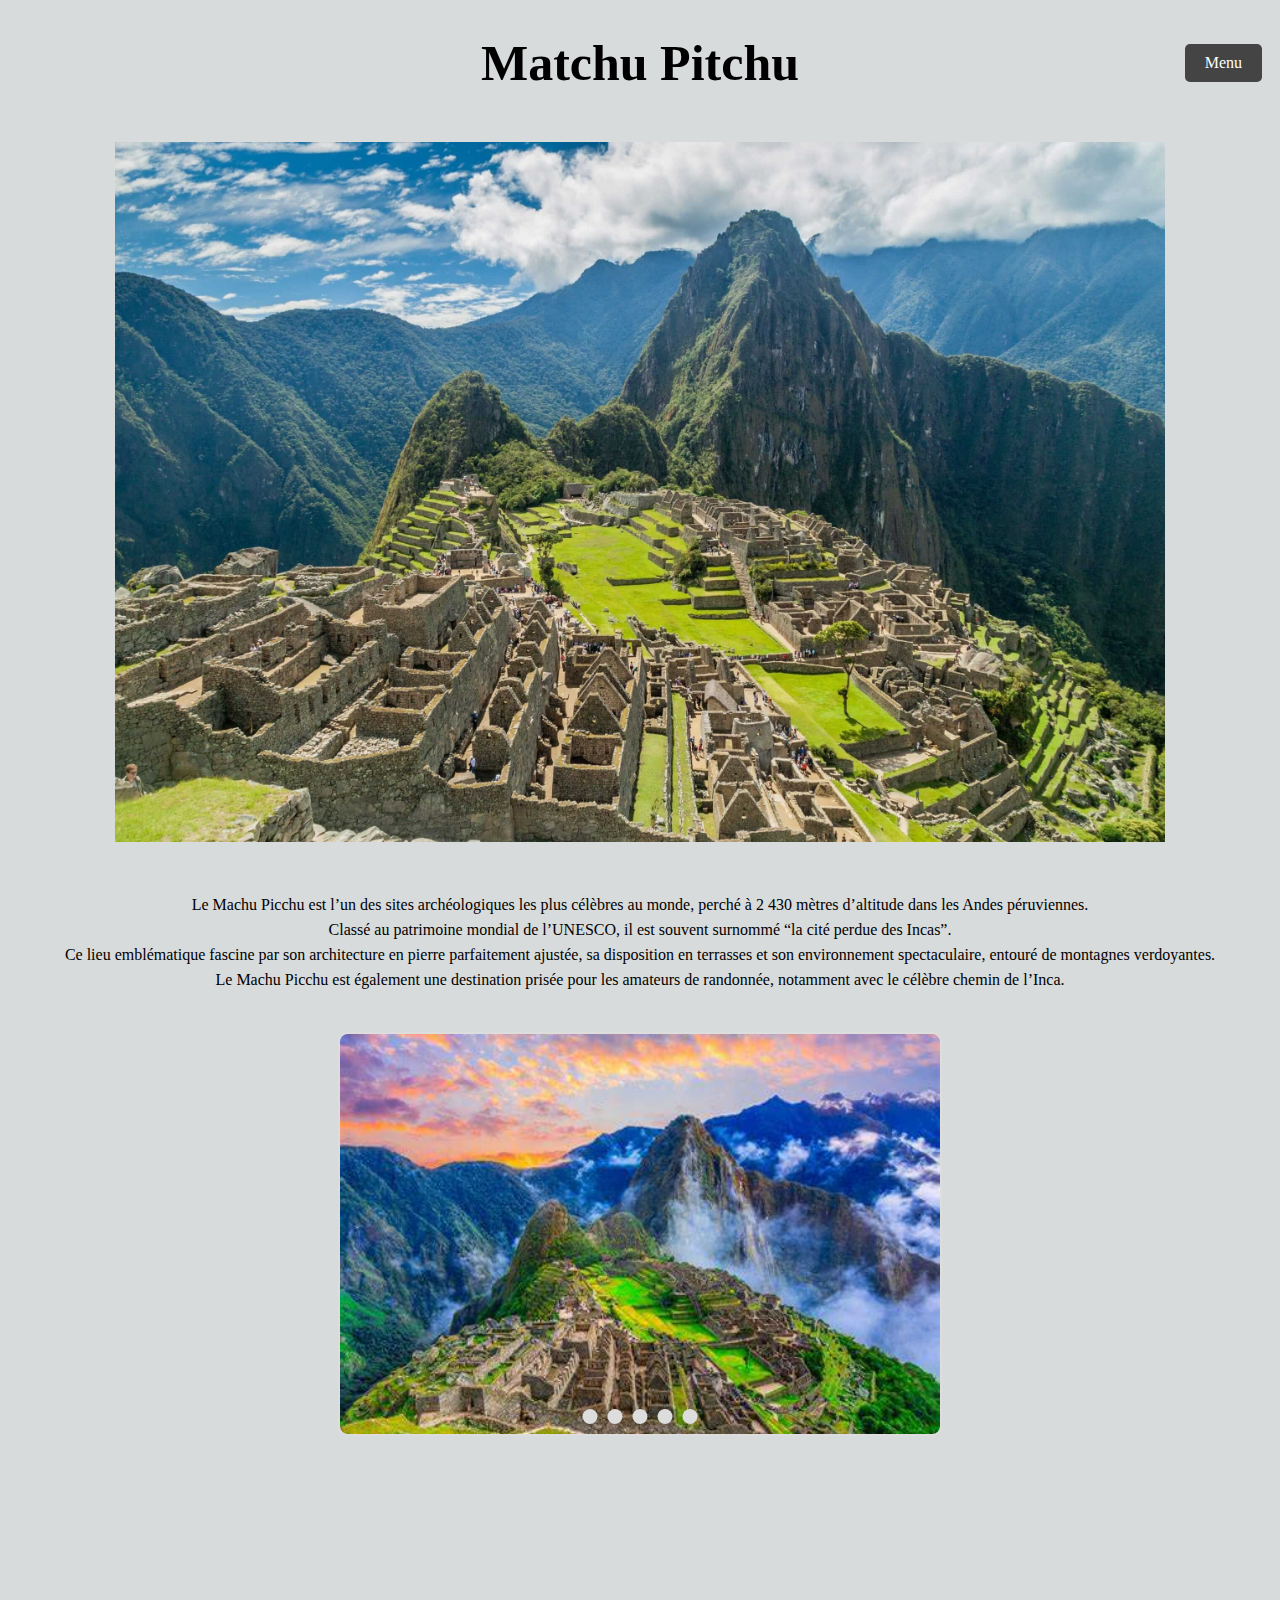
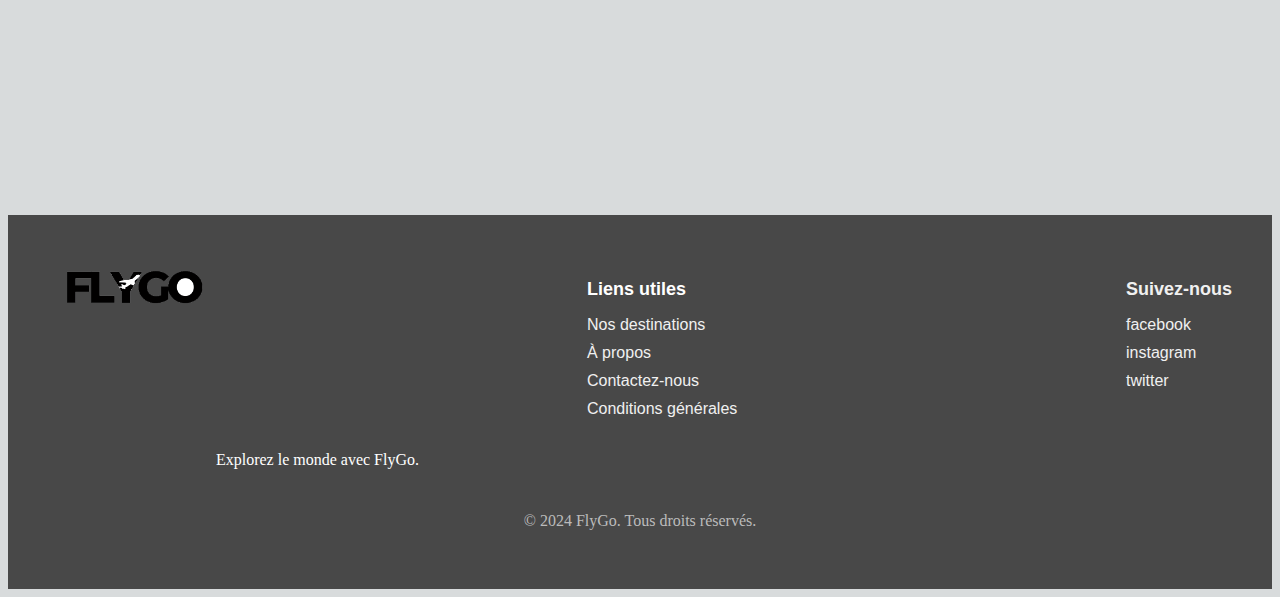
<file: html/matchu_pitchu.html>
<!DOCTYPE html>
<html lang="fr">
  <head>
    <meta charset="UTF-8">
    <title>Matchu Pitchu</title>
    <link rel="stylesheet" href="../css/matchu_pitchu.css">
  </head>

<body>

  <header>
    <h1>Matchu Pitchu</h1>
    <input type="checkbox" id="menu-affichage" class="menu-affichage">
    <label for="menu-affichage" class="menu-btn">Menu</label>
    <nav class="navbar">
        <ul class="menu">
            <li><a href="../html/index.html">Accueil</a></li>
            <li>
                <a href="../html/taj_mahal.html">Taj Mahal</a>
                  <ul class="submenu">
                    <li><a href="../html/histoire_taj.html">Histoire</a></li>
                    <li><a href="../html/localisation_taj_mahal.html">Localisation</a></li>
                  </ul> 
            </li>
            <li><a href="../html/laponie.html">Laponie</a>
              <ul class="submenu">
                <li><a href="../html/histoire_laponie.html">Histoire</a></li>
                <li><a href="../html/localisation_laponie.html">Localisation</a></li>
              </ul>
            </li>
            <li><a href="../html/matchu_pitchu.html">Matchu Pitchu</a>
              <ul class="submenu">
                <li><a href="../html/histoire_matchu.html">Histoire</a></li>
                <li><a href="../html/localisation_matchu.html">Localisation</a></li>
              </ul>
            </li>
            <li><a href="../html/favoris.html">Favoris</a></li>
        </ul>
    </nav>
</header>
       
<img src="../img/image_matchu/matchu.jpg" class="matchu" alt="matchu_pitchu">

<p>Le Machu Picchu est l’un des sites archéologiques les plus célèbres au monde, perché à 2 430 mètres d’altitude dans les Andes péruviennes. <br>Classé au patrimoine mondial de l’UNESCO, il est souvent surnommé “la cité perdue des Incas”. <br>Ce lieu emblématique fascine par son architecture en pierre parfaitement ajustée, sa disposition en terrasses et son environnement spectaculaire, entouré de montagnes verdoyantes. <br>Le Machu Picchu est également une destination prisée pour les amateurs de randonnée, notamment avec le célèbre chemin de l’Inca.</p>

<div class="carousel">
  <input type="radio" name="slides" id="slide1" checked>
  <input type="radio" name="slides" id="slide2">
  <input type="radio" name="slides" id="slide3">
  <input type="radio" name="slides" id="slide4">
  <input type="radio" name="slides" id="slide5">

  <div class="slides">
    <div class="slide">
      <img src="../img/image_matchu/1.jpg" alt="Image 1">
    </div>
    <div class="slide">
      <img src="../img/image_matchu/2.webp" alt="Image 2">
    </div>
    <div class="slide">
      <img src="../img/image_matchu/3.jpg" alt="Image 3">
    </div>
    <div class="slide">
      <img src="../img/image_matchu/4.jpg" alt="Image 4">
    </div>
    <div class="slide">
      <img src="../img/image_matchu/5.jpg" alt="Image 5">
    </div>
  </div>

  <div class="navigation">
    <label for="slide1"></label>
    <label for="slide2"></label>
    <label for="slide3"></label>
    <label for="slide4"></label>
    <label for="slide5"></label>
  </div>
</div>


<footer>
  <div class="footer-container">
    <div class="footer-logo">
      <img src="../img/logo.png" alt="Logo FlyGo" />
      <p>Explorez le monde avec FlyGo.</p>
    </div>
    <div class="footer-links">
      <h4>Liens utiles</h4>
      <ul>
        <li><a href="../html/index.html">Nos destinations</a></li>
        <li><a href="#about">À propos</a></li>
        <li><a href="#contact">Contactez-nous</a></li>
        <li><a href="#terms">Conditions générales</a></li>
      </ul>
    </div>
    <div class="footer-socials">
      <h4>Suivez-nous</h4>
      <div class="social-icons">
          <ul>
              <li><a href="https://fr-fr.facebook.com/">facebook</a></li>
              <li><a href="https://www.instagram.com">instagram</a></li>
              <li><a href="https://www.twitter.com">twitter</i></a></li>
          </ul>
      </div>
    </div>
  </div>
  <div class="footer-bottom">
    <p>&copy; 2024 FlyGo. Tous droits réservés.</p>
  </div>
</footer>
</body>
    
</html>
</file>
<file: css/style.css>
body {
    font-family: Arial, sans-serif;
}

h1 {
    text-align: center;
    margin-bottom: 50px;
    font-family:'Times New Roman', Times, serif; 
    font-size: 70px;
}

h2{
    position: absolute;
    top: 107%; 
    left: 50%; 
    transform: translate(-50%, -50%); 
    color: rgb(0, 0, 0);
    font-size: 25px;
    font-family:'Gill Sans', 'Gill Sans MT', Calibri, 'Trebuchet MS', sans-serif;
}

img{
    height: 800px;
}

header {
    position: relative;
}

.menu-affichage {
    display: none;
}

.menu-btn {
    position: absolute;
    top: 10px;
    right: 10px;
    background-color: #444;
    color: white;
    border: none;
    border-radius: 5px;
    padding: 10px 20px;
    cursor: pointer;
    font-size: 16px;
}

.menu-btn:hover {
    background-color: #000;
}

.navbar {
    position: absolute;
    top: 50px;
    right: 10px;
    background-color: #86c1fc;
    border-radius: 5px;
    box-shadow: 0px 4px 6px rgba(0, 0, 0, 0.1);
    display: none;
}

.menu-affichage:checked + .menu-btn + .navbar {
    display: block;
}

.menu {
    list-style: none;
    padding: 0;
    margin: 0;
}

.menu > li {
    position: relative;
}

.menu > li > a {
    text-decoration: none;
    color: white;
    padding: 10px 20px;
    display: block;
}

.menu > li > a:hover {
    background-color: #444;
}

.submenu {
    display: none;
    position: absolute;
    left: 0;
    top: 100%;
    background-color: #bfdefc;
    border-radius: 5px;
    padding: 0;
    list-style: none;
    box-shadow: 0px 4px 6px rgba(0, 0, 0, 0.1);
    z-index: 10;
}

.submenu li a {
    text-decoration: none;
    color: white;
    display: block;
    padding: 8px 20px;
    font-size: 14px;
}

.submenu li a:hover {
    background-color: #5b7b95;
}

.menu li:hover .submenu {
    display: block;
}


.titre-sur-image {
    position: absolute;
    top: 10%; 
    left: 50%; 
    transform: translate(-50%, -50%); 
    color: white;
    font-size: 85px;
    padding: 10px;
    z-index: 2;
}

.logo {
    position: absolute;
    top: -63px;
    left: -20px;
    width: 200px;
    height: auto;
}

.destination-container {
    position: relative;
    width: 110%;
    margin-left: -4%;
}

.destination {
    position: absolute;
    text-align: center;
    width: 250px;
    height: 250px; 
    border-radius: 50%;
    background: white;
    box-shadow: 0 4px 6px rgba(0, 0, 0, 0.1);
    display: flex;
    flex-direction: column;
    align-items: center;
    justify-content: center;
    transition: transform 0.3s ease, box-shadow 0.3s ease;
    text-decoration: none;
    color: black;
    z-index: 10;
}

.destination:hover {
    transform: scale(1.1) translateY(-20px);
    box-shadow: 0 30px 12px rgba(0, 0, 0, 0.2);
}

.destination img {
    width: 120px;
    height: 120px;
    border-radius: 50%;
    object-fit: cover;
}

.destination p {
    font-size: 20px;
    font-weight: bold;
    margin-top: 10px;
}

.inde {
    left: 10%;
    top: 10%;
}

.laponie {
    left: 42%;
    top: 10%;
}

.machu-picchu {
    right: 10%;
    top: 10%;
}

footer {
    background-color: #484848;
    color: white;
    padding: 40px;
    font-family: Arial, sans-serif;
    margin-top: 30%;
  }
  
  .footer-container {
    display: flex;
    justify-content: space-between;
    align-items: flex-start;
    flex-wrap: wrap;
    max-width: 1200px;
    margin: 0 auto;
  }
  
  .footer-logo {
    flex: 1;
    min-width: 200px;
    text-align: left;
  }
  
  .footer-logo img {
    width: 280px;
    height: auto;
    margin-top: -20%;
    margin-left: -10%;
  }
  
  .footer-links {
    flex: 1;
    min-width: 200px;
  }
  
  .footer-links h4 ,  .footer-socials h4 {
    font-size: 18px;
    margin-bottom: 15px;
  }
  
  .footer-links ul , .social-icons ul{
    list-style: none;
    padding: 0;
  }
  
  .footer-links li , .social-icons li{
    margin-bottom: 10px;
  }
  
  .footer-links a , .footer-socials, .social-icons a{
    text-decoration: none;
    color: #f0f0f0;
    transition: color 0.3s;
  }
  
  .footer-links a:hover, .social-icons a:hover {
    color: #00bcd4;
  }
  
  .footer-bottom {
    margin-top: 20px;
    text-align: center;
    font-size: 14px;
    color: #bbb;
  }
</file>
<file: css/favoris.css>
body {
    font-family: Arial, sans-serif;
    background-color: #d0f1fbf0;
    margin: 0;
    padding: 0;
}

h1 {
    background-color: #2c3e50;
    color: white;
    text-align: center;
    padding: 20px 0;
    margin: auto;
}

.synthese {
    background-color: white;
    padding: 20px;
    margin: 20px;
    border-radius: 8px;
    box-shadow: 0 2px 10px rgba(0, 0, 0, 0.1);
}

h2 {
    color: #2c3e50;
}

form {
    background-color: white;
    padding: 20px;
    margin-top: 20px;
    border-radius: 8px;
    box-shadow: 0 2px 10px rgba(0, 0, 0, 0.1);
    width: 100%;
    max-width: 600px;
    margin-left: auto;
    margin-right: auto;
}

form label {
    display: block;
    margin-bottom: 8px;
    font-weight: bold;
}

form input, form textarea {
    width: 100%;
    padding: 10px;
    margin-bottom: 20px;
    border: 1px solid #ccc;
    border-radius: 4px;
}

form button {
    background-color: #27ae60;
    color: white;
    padding: 10px 20px;
    border: none;
    border-radius: 4px;
    cursor: pointer;
}

form button:hover {
    background-color: #2ecc71;
}

footer {
    text-align: center;
    padding: 10px;
    background-color: #2c3e50;
    color: white;
}

header {
    position: relative;
}

.menu-affichage {
    display: none;
}

.menu-btn {
    position: absolute;
    top: 10px;
    right: 10px;
    background-color: #444;
    color: white;
    border: none;
    border-radius: 5px;
    padding: 10px 20px;
    cursor: pointer;
    font-size: 16px;
}

.menu-btn:hover {
    background-color: #000;
}

.navbar {
    position: absolute;
    top: 50px;
    right: 10px;
    background-color: #86c1fc;
    border-radius: 5px;
    box-shadow: 0px 4px 6px rgba(0, 0, 0, 0.1);
    display: none;
}

.menu-affichage:checked + .menu-btn + .navbar {
    display: block;
}

.menu {
    list-style: none;
    padding: 0;
    margin: 0;
}

.menu > li {
    position: relative;
}

.menu > li > a {
    text-decoration: none;
    color: white;
    padding: 10px 20px;
    display: block;
}

.menu > li > a:hover {
    background-color: #444;
}

.submenu {
    display: none;
    position: absolute;
    left: 0;
    top: 100%;
    background-color: #bfdefc;
    border-radius: 5px;
    padding: 0;
    list-style: none;
    box-shadow: 0px 4px 6px rgba(0, 0, 0, 0.1);
    z-index: 10;
}

.submenu li a {
    text-decoration: none;
    color: white;
    display: block;
    padding: 8px 20px;
    font-size: 14px;
}

.submenu li a:hover {
    background-color: #5b7b95;
}

.menu li:hover .submenu {
    display: block;
}

footer {
    background-color: #484848;
    color: white;
    padding: 40px;
    font-family: Arial, sans-serif;
    margin-top: 30%;
  }
  
  .footer-container {
    display: flex;
    justify-content: space-between;
    align-items: flex-start;
    flex-wrap: wrap;
    max-width: 1200px;
    margin: 0 auto;
  }
  
  .footer-logo {
    flex: 1;
    min-width: 200px;
    text-align: left;
  }
  
  .footer-logo img {
    width: 280px;
    height: auto;
    margin-top: -20%;
    margin-left: -10%;
  }
  
  .footer-links {
    flex: 1;
    min-width: 200px;
  }
  
  .footer-links h4 ,  .footer-socials h4 {
    font-size: 18px;
    margin-bottom: 15px;
  }
  
  .footer-links ul , .social-icons ul{
    list-style: none;
    padding: 0;
  }
  
  .footer-links li , .social-icons li{
    margin-bottom: 10px;
  }
  
  .footer-links a , .footer-socials, .social-icons a{
    text-decoration: none;
    color: #f0f0f0;
    transition: color 0.3s;
  }
  
  .footer-links a:hover, .social-icons a:hover {
    color: #00bcd4;
  }
  
  .footer-bottom {
    margin-top: 20px;
    text-align: center;
    font-size: 14px;
    color: #bbb;
  }
</file>
<file: css/histoire_laponie.css>
img {
    height: 500px;
    display: block;
    margin: auto;
    margin-bottom: 50px;
}

h1 {
    text-align: center;
    margin-bottom: 50px;
    font-family:Georgia, 'Times New Roman', Times, serif; 
    font-size: 50px;
}

p{
    text-align: center;
    font-size: medium;
    font-family: 'Times New Roman', Times, serif;
    line-height: 25px;
}

body {
    font-family: Arial, sans-serif;
    background-color: #e2efe1;
}

header {
    position: relative;
}

.menu-affichage {
    display: none;
}

.menu-btn {
    position: absolute;
    top: 10px;
    right: 10px;
    background-color: #444;
    color: white;
    border: none;
    border-radius: 5px;
    padding: 10px 20px;
    cursor: pointer;
    font-size: 16px;
}

.menu-btn:hover {
    background-color: #000;
}

.navbar {
    position: absolute;
    top: 50px;
    right: 10px;
    background-color: #86c1fc;
    border-radius: 5px;
    box-shadow: 0px 4px 6px rgba(0, 0, 0, 0.1);
    display: none;
}

.menu-affichage:checked + .menu-btn + .navbar {
    display: block;
}

.menu {
    list-style: none;
    padding: 0;
    margin: 0;
}

.menu > li {
    position: relative;
}

.menu > li > a {
    text-decoration: none;
    color: white;
    padding: 10px 20px;
    display: block;
}

.menu > li > a:hover {
    background-color: #444;
}

.submenu {
    display: none;
    position: absolute;
    left: 0;
    top: 100%;
    background-color: #bfdefc;
    border-radius: 5px;
    padding: 0;
    list-style: none;
    box-shadow: 0px 4px 6px rgba(0, 0, 0, 0.1);
    z-index: 10;
}

.submenu li a {
    text-decoration: none;
    color: white;
    display: block;
    padding: 8px 20px;
    font-size: 14px;
}

.submenu li a:hover {
    background-color: #5b7b95;
}

.menu li:hover .submenu {
    display: block;
}

footer {
    background-color: #484848;
    color: white;
    padding: 40px;
    font-family: Arial, sans-serif;
    margin-top: 30%;
  }
  
  .footer-container {
    display: flex;
    justify-content: space-between;
    align-items: flex-start;
    flex-wrap: wrap;
    max-width: 1200px;
    margin: 0 auto;
  }
  
  .footer-logo {
    flex: 1;
    min-width: 200px;
    text-align: left;
  }
  
  .footer-logo img {
    width: 280px;
    height: auto;
    margin-top: -20%;
    margin-left: -10%;
  }
  
  .footer-links {
    flex: 1;
    min-width: 200px;
  }
  
  .footer-links h4 ,  .footer-socials h4 {
    font-size: 18px;
    margin-bottom: 15px;
  }
  
  .footer-links ul , .social-icons ul{
    list-style: none;
    padding: 0;
  }
  
  .footer-links li , .social-icons li{
    margin-bottom: 10px;
  }
  
  .footer-links a , .footer-socials, .social-icons a{
    text-decoration: none;
    color: #f0f0f0;
    transition: color 0.3s;
  }
  
  .footer-links a:hover, .social-icons a:hover {
    color: #00bcd4;
  }
  
  .footer-bottom {
    margin-top: 20px;
    text-align: center;
    font-size: 14px;
    color: #bbb;
  }
</file>
<file: css/histoire_matchu_pitchu.css>
body{
    background-color: #f1dab8;
}

img {
    height: 700px;
    display: block;
    margin: auto;
    margin-bottom: 50px;
}

h1 {
    text-align: center;
    margin-bottom: 50px;
    font-family:Georgia, 'Times New Roman', Times, serif; 
    font-size: 50px;
}

p{
    text-align: center;
    font-size: medium;
    font-family: 'Times New Roman', Times, serif;
    line-height: 25px;
}

header {
    position: relative;
}

.menu-affichage {
    display: none;
}

.menu-btn {
    position: absolute;
    top: 10px;
    right: 10px;
    background-color: #444;
    color: white;
    border: none;
    border-radius: 5px;
    padding: 10px 20px;
    cursor: pointer;
    font-size: 16px;
}

.menu-btn:hover {
    background-color: #000;
}

.navbar {
    position: absolute;
    top: 50px;
    right: 10px;
    background-color: #86c1fc;
    border-radius: 5px;
    box-shadow: 0px 4px 6px rgba(0, 0, 0, 0.1);
    display: none;
}

.menu-affichage:checked + .menu-btn + .navbar {
    display: block;
}

.menu {
    list-style: none;
    padding: 0;
    margin: 0;
}

.menu > li {
    position: relative;
}

.menu > li > a {
    text-decoration: none;
    color: white;
    padding: 10px 20px;
    display: block;
}

.menu > li > a:hover {
    background-color: #444;
}

.submenu {
    display: none;
    position: absolute;
    left: 0;
    top: 100%;
    background-color: #bfdefc;
    border-radius: 5px;
    padding: 0;
    list-style: none;
    box-shadow: 0px 4px 6px rgba(0, 0, 0, 0.1);
    z-index: 10;
}

.submenu li a {
    text-decoration: none;
    color: white;
    display: block;
    padding: 8px 20px;
    font-size: 14px;
}

.submenu li a:hover {
    background-color: #5b7b95;
}

.menu li:hover .submenu {
    display: block;
}

footer {
    background-color: #484848;
    color: white;
    padding: 40px;
    font-family: Arial, sans-serif;
    margin-top: 30%;
  }
  
  .footer-container {
    display: flex;
    justify-content: space-between;
    align-items: flex-start;
    flex-wrap: wrap;
    max-width: 1200px;
    margin: 0 auto;
  }
  
  .footer-logo {
    flex: 1;
    min-width: 200px;
    text-align: left;
  }
  
  .footer-logo img {
    width: 280px;
    height: auto;
    margin-top: -20%;
    margin-left: -10%;
  }
  
  .footer-links {
    flex: 1;
    min-width: 200px;
  }
  
  .footer-links h4 ,  .footer-socials h4 {
    font-size: 18px;
    margin-bottom: 15px;
  }
  
  .footer-links ul , .social-icons ul{
    list-style: none;
    padding: 0;
  }
  
  .footer-links li , .social-icons li{
    margin-bottom: 10px;
  }
  
  .footer-links a , .footer-socials, .social-icons a{
    text-decoration: none;
    color: #f0f0f0;
    transition: color 0.3s;
  }
  
  .footer-links a:hover, .social-icons a:hover {
    color: #00bcd4;
  }
  
  .footer-bottom {
    margin-top: 20px;
    text-align: center;
    font-size: 14px;
    color: #bbb;
  }
</file>
<file: css/histoire_taj_mahal.css>
body{
    background-color: #FCFAE2;
}

img {
    height: 700px;
    display: block;
    margin: auto;
    margin-bottom: 50px;
}

h1 {
    text-align: center;
    margin-bottom: 50px;
    font-family:Georgia, 'Times New Roman', Times, serif; 
    font-size: 50px;
}

p{
    text-align: center;
    font-size: medium;
    font-family: 'Times New Roman', Times, serif;
    line-height: 25px;
}

header {
    position: relative;
}

.menu-affichage {
    display: none;
}

.menu-btn {
    position: absolute;
    top: 10px;
    right: 10px;
    background-color: #444;
    color: white;
    border: none;
    border-radius: 5px;
    padding: 10px 20px;
    cursor: pointer;
    font-size: 16px;
}

.menu-btn:hover {
    background-color: #000;
}

.navbar {
    position: absolute;
    top: 50px;
    right: 10px;
    background-color: #86c1fc;
    border-radius: 5px;
    box-shadow: 0px 4px 6px rgba(0, 0, 0, 0.1);
    display: none;
}

.menu-affichage:checked + .menu-btn + .navbar {
    display: block;
}

.menu {
    list-style: none;
    padding: 0;
    margin: 0;
}

.menu > li {
    position: relative;
}

.menu > li > a {
    text-decoration: none;
    color: white;
    padding: 10px 20px;
    display: block;
}

.menu > li > a:hover {
    background-color: #444;
}

.submenu {
    display: none;
    position: absolute;
    left: 0;
    top: 100%;
    background-color: #bfdefc;
    border-radius: 5px;
    padding: 0;
    list-style: none;
    box-shadow: 0px 4px 6px rgba(0, 0, 0, 0.1);
    z-index: 10;
}

.submenu li a {
    text-decoration: none;
    color: white;
    display: block;
    padding: 8px 20px;
    font-size: 14px;
}

.submenu li a:hover {
    background-color: #5b7b95;
}

.menu li:hover .submenu {
    display: block;
}

footer {
    background-color: #484848;
    color: white;
    padding: 40px;
    font-family: Arial, sans-serif;
    margin-top: 30%;
  }
  
  .footer-container {
    display: flex;
    justify-content: space-between;
    align-items: flex-start;
    flex-wrap: wrap;
    max-width: 1200px;
    margin: 0 auto;
  }
  
  .footer-logo {
    flex: 1;
    min-width: 200px;
    text-align: left;
  }
  
  .footer-logo img {
    width: 280px;
    height: auto;
    margin-top: -20%;
    margin-left: -10%;
  }
  
  .footer-links {
    flex: 1;
    min-width: 200px;
  }
  
  .footer-links h4 ,  .footer-socials h4 {
    font-size: 18px;
    margin-bottom: 15px;
  }
  
  .footer-links ul , .social-icons ul{
    list-style: none;
    padding: 0;
  }
  
  .footer-links li , .social-icons li{
    margin-bottom: 10px;
  }
  
  .footer-links a , .footer-socials, .social-icons a{
    text-decoration: none;
    color: #f0f0f0;
    transition: color 0.3s;
  }
  
  .footer-links a:hover, .social-icons a:hover {
    color: #00bcd4;
  }
  
  .footer-bottom {
    margin-top: 20px;
    text-align: center;
    font-size: 14px;
    color: #bbb;
  }
</file>
<file: css/localisation_laponie.css>
body{
    background-color: #D8DBDC;
}

img {
    height: 500px;
    display: block;
    margin: auto;
    margin-bottom: 50px;
}

h1 {
    text-align: center;
    margin-bottom: 50px;
    font-family:Georgia, 'Times New Roman', Times, serif; 
    font-size: 50px;
}

p{
    text-align: center;
    font-size: medium;
    font-family: 'Times New Roman', Times, serif;
    line-height: 25px;
}

header {
    position: relative;
}

.menu-affichage {
    display: none;
}

.menu-btn {
    position: absolute;
    top: 10px;
    right: 10px;
    background-color: #444;
    color: white;
    border: none;
    border-radius: 5px;
    padding: 10px 20px;
    cursor: pointer;
    font-size: 16px;
}

.menu-btn:hover {
    background-color: #000;
}

.navbar {
    position: absolute;
    top: 50px;
    right: 10px;
    background-color: #86c1fc;
    border-radius: 5px;
    box-shadow: 0px 4px 6px rgba(0, 0, 0, 0.1);
    display: none;
}

.menu-affichage:checked + .menu-btn + .navbar {
    display: block;
}

.menu {
    list-style: none;
    padding: 0;
    margin: 0;
}

.menu > li {
    position: relative;
}

.menu > li > a {
    text-decoration: none;
    color: white;
    padding: 10px 20px;
    display: block;
}

.menu > li > a:hover {
    background-color: #444;
}

.submenu {
    display: none;
    position: absolute;
    left: 0;
    top: 100%;
    background-color: #bfdefc;
    border-radius: 5px;
    padding: 0;
    list-style: none;
    box-shadow: 0px 4px 6px rgba(0, 0, 0, 0.1);
    z-index: 10;
}

.submenu li a {
    text-decoration: none;
    color: white;
    display: block;
    padding: 8px 20px;
    font-size: 14px;
}

.submenu li a:hover {
    background-color: #5b7b95;
}

.menu li:hover .submenu {
    display: block;
}

footer {
    background-color: #484848;
    color: white;
    padding: 40px;
    font-family: Arial, sans-serif;
    margin-top: 30%;
  }
  
  .footer-container {
    display: flex;
    justify-content: space-between;
    align-items: flex-start;
    flex-wrap: wrap;
    max-width: 1200px;
    margin: 0 auto;
  }
  
  .footer-logo {
    flex: 1;
    min-width: 200px;
    text-align: left;
  }
  
  .footer-logo img {
    width: 280px;
    height: auto;
    margin-top: -20%;
    margin-left: -10%;
  }
  
  .footer-links {
    flex: 1;
    min-width: 200px;
  }
  
  .footer-links h4 ,  .footer-socials h4 {
    font-size: 18px;
    margin-bottom: 15px;
  }
  
  .footer-links ul , .social-icons ul{
    list-style: none;
    padding: 0;
  }
  
  .footer-links li , .social-icons li{
    margin-bottom: 10px;
  }
  
  .footer-links a , .footer-socials, .social-icons a{
    text-decoration: none;
    color: #f0f0f0;
    transition: color 0.3s;
  }
  
  .footer-links a:hover, .social-icons a:hover {
    color: #00bcd4;
  }
  
  .footer-bottom {
    margin-top: 20px;
    text-align: center;
    font-size: 14px;
    color: #bbb;
  }
</file>
<file: css/loaclisation_matchu.css>
body{
    background-color: #EFFCE6;
}

img {
    height: 700px;
    display: block;
    margin: auto;
    margin-bottom: 50px;
}

h1 {
    text-align: center;
    margin-bottom: 50px;
    font-family:Georgia, 'Times New Roman', Times, serif; 
    font-size: 50px;
}

p{
    text-align: center;
    font-size: medium;
    font-family: 'Times New Roman', Times, serif;
    line-height: 25px;
}

header {
    position: relative;
}

.menu-affichage {
    display: none;
}

.menu-btn {
    position: absolute;
    top: 10px;
    right: 10px;
    background-color: #444;
    color: white;
    border: none;
    border-radius: 5px;
    padding: 10px 20px;
    cursor: pointer;
    font-size: 16px;
}

.menu-btn:hover {
    background-color: #000;
}

.navbar {
    position: absolute;
    top: 50px;
    right: 10px;
    background-color: #86c1fc;
    border-radius: 5px;
    box-shadow: 0px 4px 6px rgba(0, 0, 0, 0.1);
    display: none;
}

.menu-affichage:checked + .menu-btn + .navbar {
    display: block;
}

.menu {
    list-style: none;
    padding: 0;
    margin: 0;
}

.menu > li {
    position: relative;
}

.menu > li > a {
    text-decoration: none;
    color: white;
    padding: 10px 20px;
    display: block;
}

.menu > li > a:hover {
    background-color: #444;
}

.submenu {
    display: none;
    position: absolute;
    left: 0;
    top: 100%;
    background-color: #bfdefc;
    border-radius: 5px;
    padding: 0;
    list-style: none;
    box-shadow: 0px 4px 6px rgba(0, 0, 0, 0.1);
    z-index: 10;
}

.submenu li a {
    text-decoration: none;
    color: white;
    display: block;
    padding: 8px 20px;
    font-size: 14px;
}

.submenu li a:hover {
    background-color: #5b7b95;
}

.menu li:hover .submenu {
    display: block;
}

footer {
    background-color: #484848;
    color: white;
    padding: 40px;
    font-family: Arial, sans-serif;
    margin-top: 30%;
  }
  
  .footer-container {
    display: flex;
    justify-content: space-between;
    align-items: flex-start;
    flex-wrap: wrap;
    max-width: 1200px;
    margin: 0 auto;
  }
  
  .footer-logo {
    flex: 1;
    min-width: 200px;
    text-align: left;
  }
  
  .footer-logo img {
    width: 280px;
    height: auto;
    margin-top: -20%;
    margin-left: -10%;
  }
  
  .footer-links {
    flex: 1;
    min-width: 200px;
  }
  
  .footer-links h4 ,  .footer-socials h4 {
    font-size: 18px;
    margin-bottom: 15px;
  }
  
  .footer-links ul , .social-icons ul{
    list-style: none;
    padding: 0;
  }
  
  .footer-links li , .social-icons li{
    margin-bottom: 10px;
  }
  
  .footer-links a , .footer-socials, .social-icons a{
    text-decoration: none;
    color: #f0f0f0;
    transition: color 0.3s;
  }
  
  .footer-links a:hover, .social-icons a:hover {
    color: #00bcd4;
  }
  
  .footer-bottom {
    margin-top: 20px;
    text-align: center;
    font-size: 14px;
    color: #bbb;
  }
</file>
<file: css/localisation_taj.css>
body{
    background-color: #FCF8E6;
}

img {
    height: 700px;
    display: block;
    margin: auto;
    margin-bottom: 50px;
}

h1 {
    text-align: center;
    margin-bottom: 50px;
    font-family:Georgia, 'Times New Roman', Times, serif; 
    font-size: 50px;
}

p{
    text-align: center;
    font-size: medium;
    font-family: 'Times New Roman', Times, serif;
    line-height: 25px;
}

header {
    position: relative;
}

.menu-affichage {
    display: none;
}

.menu-btn {
    position: absolute;
    top: 10px;
    right: 10px;
    background-color: #444;
    color: white;
    border: none;
    border-radius: 5px;
    padding: 10px 20px;
    cursor: pointer;
    font-size: 16px;
}

.menu-btn:hover {
    background-color: #000;
}

.navbar {
    position: absolute;
    top: 50px;
    right: 10px;
    background-color: #86c1fc;
    border-radius: 5px;
    box-shadow: 0px 4px 6px rgba(0, 0, 0, 0.1);
    display: none;
}

.menu-affichage:checked + .menu-btn + .navbar {
    display: block;
}

.menu {
    list-style: none;
    padding: 0;
    margin: 0;
}

.menu > li {
    position: relative;
}

.menu > li > a {
    text-decoration: none;
    color: white;
    padding: 10px 20px;
    display: block;
}

.menu > li > a:hover {
    background-color: #444;
}

.submenu {
    display: none;
    position: absolute;
    left: 0;
    top: 100%;
    background-color: #bfdefc;
    border-radius: 5px;
    padding: 0;
    list-style: none;
    box-shadow: 0px 4px 6px rgba(0, 0, 0, 0.1);
    z-index: 10;
}

.submenu li a {
    text-decoration: none;
    color: white;
    display: block;
    padding: 8px 20px;
    font-size: 14px;
}

.submenu li a:hover {
    background-color: #5b7b95;
}

.menu li:hover .submenu {
    display: block;
}

footer {
    background-color: #484848;
    color: white;
    padding: 40px;
    font-family: Arial, sans-serif;
    margin-top: 30%;
  }
  
  .footer-container {
    display: flex;
    justify-content: space-between;
    align-items: flex-start;
    flex-wrap: wrap;
    max-width: 1200px;
    margin: 0 auto;
  }
  
  .footer-logo {
    flex: 1;
    min-width: 200px;
    text-align: left;
  }
  
  .footer-logo img {
    width: 280px;
    height: auto;
    margin-top: -20%;
    margin-left: -10%;
  }
  
  .footer-links {
    flex: 1;
    min-width: 200px;
  }
  
  .footer-links h4 ,  .footer-socials h4 {
    font-size: 18px;
    margin-bottom: 15px;
  }
  
  .footer-links ul , .social-icons ul{
    list-style: none;
    padding: 0;
  }
  
  .footer-links li , .social-icons li{
    margin-bottom: 10px;
  }
  
  .footer-links a , .footer-socials, .social-icons a{
    text-decoration: none;
    color: #f0f0f0;
    transition: color 0.3s;
  }
  
  .footer-links a:hover, .social-icons a:hover {
    color: #00bcd4;
  }
  
  .footer-bottom {
    margin-top: 20px;
    text-align: center;
    font-size: 14px;
    color: #bbb;
  }
</file>
<file: css/matchu_pitchu.css>
body{
    background-color: #D8DBDC;
}

h1 {
    text-align: center;
    margin-bottom: 50px;
    font-family:Georgia, 'Times New Roman', Times, serif; 
    font-size: 50px;
}

.matchu {
    height: 700px;
    display: block;
    margin: auto;
    margin-bottom: 50px;
}

p{
    text-align: center;
    font-size: medium;
    font-family: 'Times New Roman', Times, serif;
    line-height: 25px;
}

header {
    position: relative;
}

.menu-affichage {
    display: none;
}

.menu-btn {
    position: absolute;
    top: 10px;
    right: 10px;
    background-color: #444;
    color: white;
    border: none;
    border-radius: 5px;
    padding: 10px 20px;
    cursor: pointer;
    font-size: 16px;
}

.menu-btn:hover {
    background-color: #000;
}

.navbar {
    position: absolute;
    top: 50px;
    right: 10px;
    background-color: #86c1fc;
    border-radius: 5px;
    box-shadow: 0px 4px 6px rgba(0, 0, 0, 0.1);
    display: none;
}

.menu-affichage:checked + .menu-btn + .navbar {
    display: block;
}

.menu {
    list-style: none;
    padding: 0;
    margin: 0;
}

.menu > li {
    position: relative;
}

.menu > li > a {
    text-decoration: none;
    color: white;
    padding: 10px 20px;
    display: block;
}

.menu > li > a:hover {
    background-color: #444;
}

.submenu {
    display: none;
    position: absolute;
    left: 0;
    top: 100%;
    background-color: #bfdefc;
    border-radius: 5px;
    padding: 0;
    list-style: none;
    box-shadow: 0px 4px 6px rgba(0, 0, 0, 0.1);
    z-index: 10;
}

.submenu li a {
    text-decoration: none;
    color: white;
    display: block;
    padding: 8px 20px;
    font-size: 14px;
}

.submenu li a:hover {
    background-color: #5b7b95;
}

.menu li:hover .submenu {
    display: block;
}

footer {
    background-color: #484848;
    color: white;
    padding: 40px;
    font-family: Arial, sans-serif;
    margin-top: 30%;
  }
  
  .footer-container {
    display: flex;
    justify-content: space-between;
    align-items: flex-start;
    flex-wrap: wrap;
    max-width: 1200px;
    margin: 0 auto;
  }
  
  .footer-logo {
    flex: 1;
    min-width: 200px;
    text-align: left;
  }
  
  .footer-logo img {
    width: 280px;
    height: auto;
    margin-top: -20%;
    margin-left: -10%;
  }
  
  .footer-links {
    flex: 1;
    min-width: 200px;
  }
  
  .footer-links h4 ,  .footer-socials h4 {
    font-size: 18px;
    margin-bottom: 15px;
  }
  
  .footer-links ul , .social-icons ul{
    list-style: none;
    padding: 0;
  }
  
  .footer-links li , .social-icons li{
    margin-bottom: 10px;
  }
  
  .footer-links a , .footer-socials, .social-icons a{
    text-decoration: none;
    color: #f0f0f0;
    transition: color 0.3s;
  }
  
  .footer-links a:hover, .social-icons a:hover {
    color: #00bcd4;
  }
  
  .footer-bottom {
    margin-top: 20px;
    text-align: center;
    font-size: 14px;
    color: #bbb;
  }

  .carousel {
    position: relative;
    width: 600px;
    height: 400px;
    margin: 40px auto;
    overflow: hidden;
    border: 2px solid #ddd;
    border-radius: 10px;
  }
  
  .slides {
    display: flex;
    width: 100%;
    height: 100%;
    transition: transform 0.5s ease-in-out;
  }
  
  .slide {
    flex: 0 0 100%;
  }
  
  .slide img {
    width: 100%; /* Ajuste la largeur */
    height: 100%; /* Ajuste la hauteur */
    object-fit: cover; /* Évite les déformations */
  }
  
  input[type="radio"] {
    display: none;
  }
  
  #slide1:checked ~ .slides {
    transform: translateX(0);
  }
  
  #slide2:checked ~ .slides {
    transform: translateX(-100%);
  }
  
  #slide3:checked ~ .slides {
    transform: translateX(-200%);
  }
  
  #slide4:checked ~ .slides {
    transform: translateX(-300%);
  }
  
  #slide5:checked ~ .slides {
    transform: translateX(-400%);
  }
  
  .navigation {
    position: absolute;
    bottom: 10px;
    left: 50%;
    transform: translateX(-50%);
    display: flex;
    gap: 10px;
  }
  
  .navigation label {
    width: 15px;
    height: 15px;
    background-color: #ddd;
    border-radius: 50%;
    cursor: pointer;
  }
  
  .navigation label:hover {
    background-color: #aaa;
  }
  
  input[type="radio"]:checked + .navigation label {
    background-color: #333;
  }
</file>
